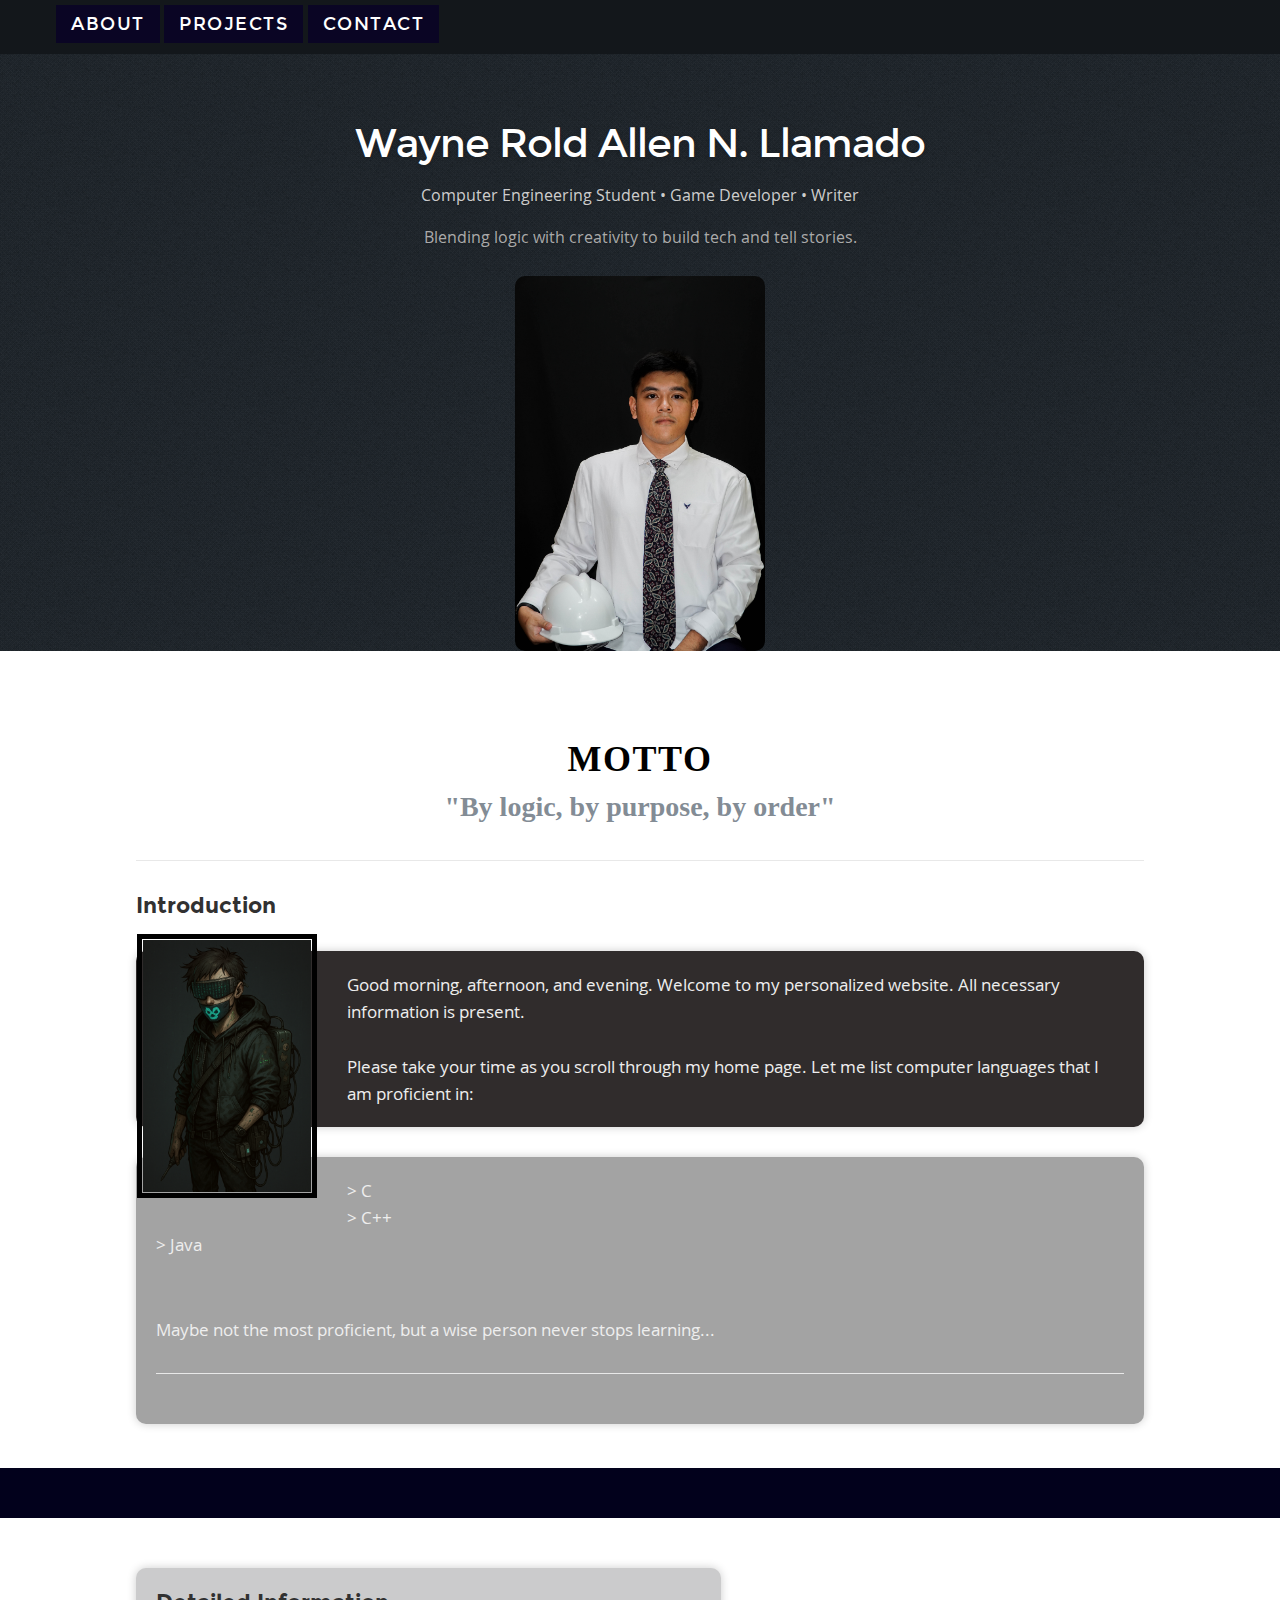
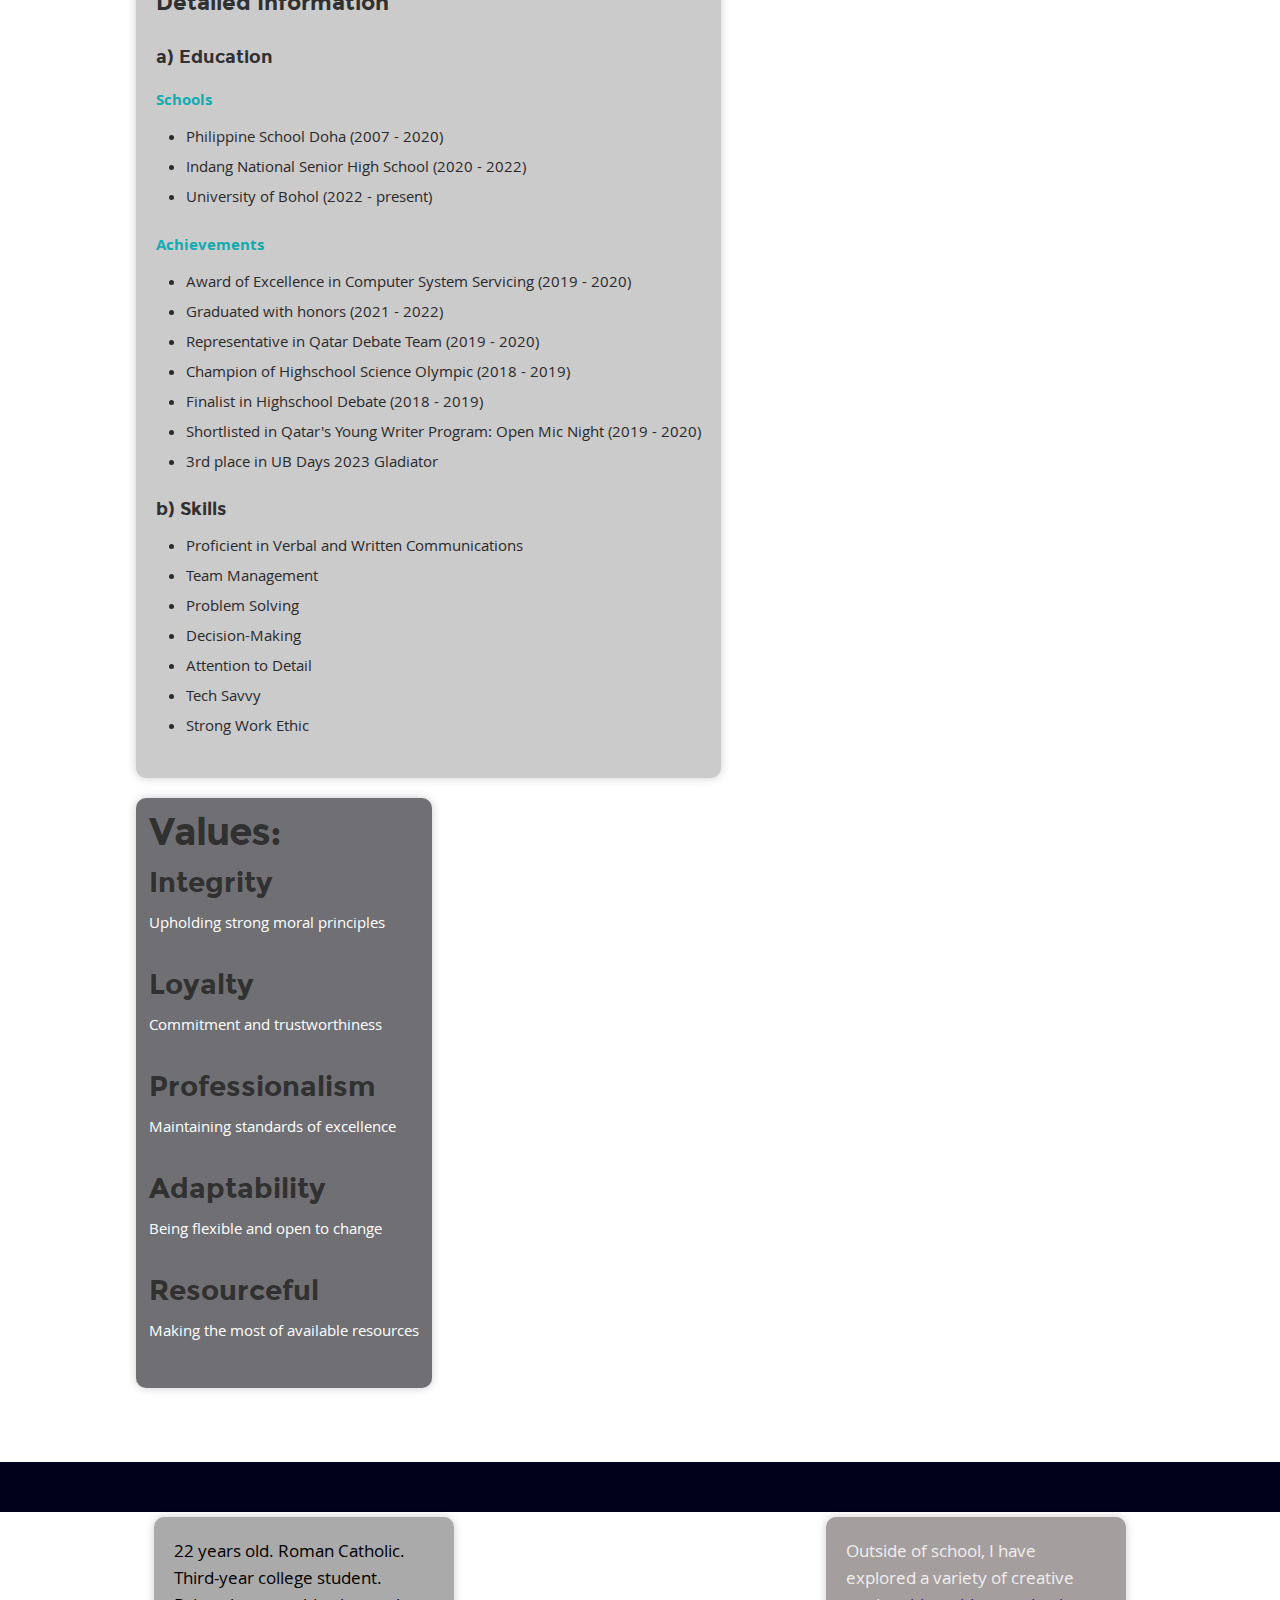
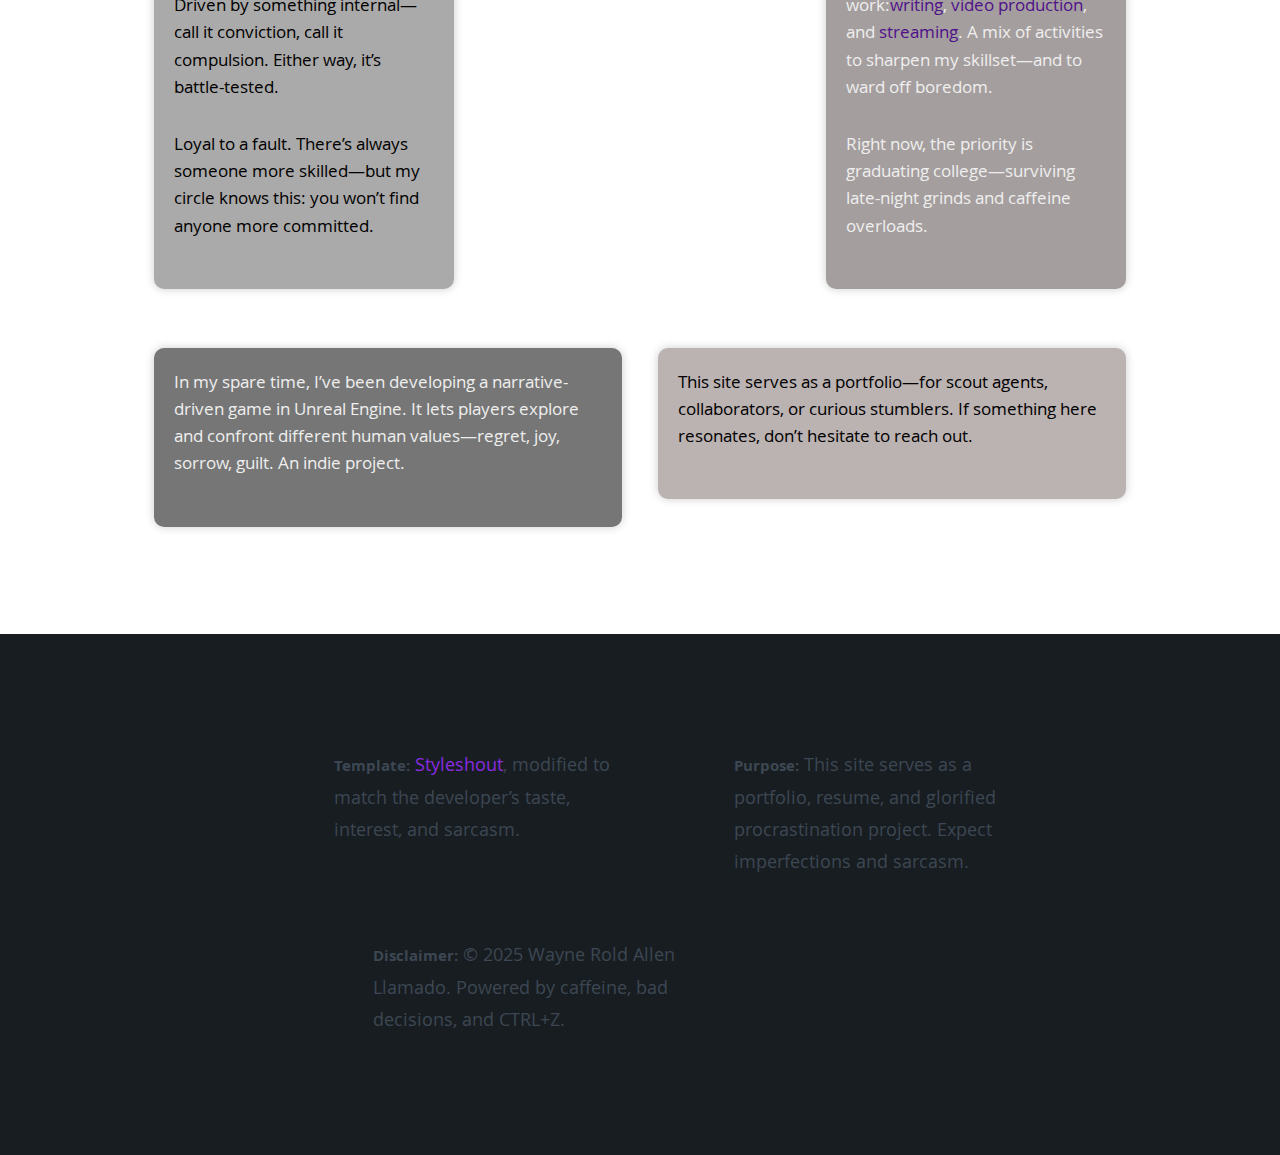
<file: index.html>
<!DOCTYPE html>
<html lang="en">
<head>
  <meta charset="utf-8" />
  <title>W.R.A.L. : About Me</title>
  <meta name="viewport" content="width=device-width, initial-scale=1" />
  <link rel="stylesheet" href="css/default.css" />
  <link rel="stylesheet" href="css/layout.css" />
  <link rel="stylesheet" href="css/media-queries.css" />
  <link rel="stylesheet" href="css/animate.css" />
  <link rel="stylesheet" href="css/prettyPhoto.css" />
  <link href="https://cdnjs.cloudflare.com/ajax/libs/font-awesome/6.0.0-beta3/css/all.min.css" rel="stylesheet" />
  <script src="js/modernizr.js"></script>
  <link rel="shortcut icon" href="favicon.png" />

  <style>
/* === Project Cards === */
.project-card {
  aspect-ratio: 1 / 1;
  min-height: auto;
  border-radius: 10px;
  padding: 20px;
  color: white;
  display: flex;
  flex-direction: column;
  justify-content: space-between;
  overflow: hidden;
  background-color: #121212;
  border: 1px solid #333;
  transition: transform 0.2s ease, border 0.2s ease;
}
.project-card:hover {
  transform: scale(1.02);
  border-color: #555;
}
.project-card h4 {
  margin-top: 0;
  font-size: 24px;
  color: #ffffff;
}
.project-card p {
  font-size: 18px;
  color: #dddddd;
  line-height: 1.6;
}
.project-card a {
  margin-top: auto;
  align-self: start;
  padding: 12px 24px;
  font-size: 16px;
  background-color: #8a2be2;
  color: white;
  text-decoration: none;
  border-radius: 8px;
  transition: background-color 0.2s ease;
}
.project-card a:hover {
  background-color: #b266ff;
}

/* Serious style */
.project-card.serious {
  background-color: #161616;
  border-left: 12px solid #888;
  border-top: none;
  box-shadow: inset 0 0 10px #222;
  padding-left: 25px;
}
.project-card.serious p {
  font-family: 'Segoe UI', sans-serif;
}

/* Sarcastic style */
.project-card.sarcastic {
  background-color: #222;
  border: 2px dashed #ff9900;
  color: #ffe;
  font-family: 'Courier New', monospace;
  box-shadow: 0 0 10px rgba(255, 153, 0, 0.3);
}
.project-card.sarcastic:hover {
  background-color: #2b2b2b;
  border-color: #ffc266;
  transform: scale(1.02);
}
.project-card.sarcastic h4 {
  color: #ffc266;
}

/* School project grid */
.school-project-list {
  display: grid;
  grid-template-columns: repeat(auto-fit, minmax(250px, 1fr));
  gap: 20px;
  padding: 20px;
}

/* Paragraph card */
.paragraph-card {
  background-color: #8d8d8d;
  color: #eee;
  padding: 20px;
  border-radius: 10px;
  margin-bottom: 20px;
  box-shadow: 0 0 10px rgba(0,0,0,0.2);
  font-size: 17px;
  line-height: 1.6;
  transition: transform 0.2s ease;
}

/* Education & values */
.education-values-container {
  display: flex;
  flex-wrap: nowrap;
  justify-content: flex-start;
  align-items: flex-start;
  gap: 20px;
  margin: 0 auto;
  width: 100%;
}
.education-section {
  flex: 0 0 65%;
  background-color: #cbcbcc;
  padding: 20px;
  border-radius: 10px;
  color: #2b2a2a;
  box-shadow: 0 0 10px rgba(0, 0, 0, 0.2);
  align-self: flex-start;
  min-width: 0;
}
.values-section {
  flex: 0 0 30%;
  background-color: #707074;
  padding: 13px;
  border-radius: 10px;
  color: #fff;
  box-shadow: 0 0 10px rgba(0, 0, 0, 0.2);
  align-self: flex-start;
  min-width: 0;
}

/* Tabs */
.tab {
  display: inline-block;
  background-color: #0a0524;
  color: white;
  padding: 10px 20px;
  margin: 0 10px;
  cursor: pointer;
  font-size: 20px;
}
.tab:hover {
  background-color: #1a1444;
}
.tab-content {
  display: none;
}
.tab-active {
  display: block;
}

/* Headings & hero */
.responsive-headline {
  font-size: clamp(32px, 8vw, 64px);
  font-weight: bold;
  color: white;
}
.sub-headline {
  color: #ccc;
  font-size: 24px;
  margin-top: 10px;
}
.tagline {
  color: #aaa;
  font-size: 18px;
  font-style: italic;
  margin-top: 5px;
}

/* Philosopher style */
.philosopher-style {
  background-color: #1a1a1a;
  border-left: 6px solid #6a5acd;
  border-top: 1px solid #555;
  padding: 30px;
  max-width: 800px;
  margin: 40px auto;
  border-radius: 8px;
  font-style: italic;
  box-shadow: 0 0 10px rgba(106, 90, 205, 0.2);
  color: #ccc;
  line-height: 1.8;
}
.philosopher-style h2 {
  font-style: normal;
  font-size: 28px;
  color: #b4a7ff;
  margin-bottom: 15px;
}
.philosopher-style a {
  color: #a69cff;
  text-decoration: none;
}
.philosopher-style a:hover {
  text-decoration: underline;
}

.projrow {
  display: flex;
  justify-content: center; /* centers the tabs horizontally */
  gap: 20px; /* optional spacing between tabs */
  margin-bottom: 20px; /* optional spacing below */
}


/* === MOBILE MEDIA QUERIES === */
@media (max-width: 768px) {
  #nav-wrap {
    position: relative; /* normal flow */
    top: auto;
    width: 100%;
  }
} 
  .education-section, .values-section {
    flex: 1 1 100%;
  }
  .row.add-bottom {
    flex-direction: column;
  }
  .four.columns, .six.columns {
    flex: 1 1 100%;
    margin-bottom: 15px;
  }
  .hero-text, .hero-image {
    text-align: center;
  }
  .hero-image img {
    max-width: 180px;
    margin: 20px auto 0 auto;
    display: block;
  }
  .tab {
    font-size: 18px;
    padding: 8px 15px;
    margin: 5px 0;
  }
}

@media (max-width: 500px) { 
  .school-project-list {
    grid-template-columns: 1fr; gap: 15px; padding: 10px; 
  }

  .project-card {
    padding: 15px;
    font-size: 16px;
  }
  .project-card a {
    padding: 10px 20px;
    font-size: 14px;
  }
  .sub-headline {
    font-size: 20px;
  }
  .tagline {
    font-size: 16px;
  }
  .paragraph-card {
    font-size: 15px;
  }
  .tab {
    display: block;
    width: 100%;
    margin: 5px 0;
  }
}
</style>

</head>
<body>
  <header>
    <div class="logo">
    </div>
    <nav id="nav-wrap">
      <div class="tab" onclick="showTab('about')">About</div>
      <div class="tab" onclick="showTab('projects')">Projects</div>
      <div class="tab" onclick="showTab('contact')">Contact</div>
    </nav>
  </header>

  <section id="hero">
    <div class="row">
      <div class="twelve columns">
        <div class="hero-text">
          <h1 class="responsive-headline">Wayne Rold Allen N. Llamado</h1>
          <p class="sub-headline">Computer Engineering Student • Game Developer • Writer</p>
          <p class="tagline">Blending logic with creativity to build tech and tell stories.</p>
        </div>
        <div class="hero-image">
          <img src="images/DSC02738.jpg" alt="Hero Image" style="max-width: 250px; height: auto; border-radius: 10px;" />
        </div>
      </div>
    </div>
  </section>

  <section id="main-content" style="padding: 90px 0 72px; background: #fff;">
    <div id="about" class="tab-content tab-active">
      <div class="row section-head">
        <h1 style="font-size: 36px; font-family: 'Georgia', serif; font-weight: bold; color: #000000;">Motto</h1>
        <p class="lead add-bottom" style="font-size: 28px; font-family: 'Georgia', serif; font-weight: bold;">
            "By logic, by purpose, by order"
        </p>
      </div>

      <div class="row add-bottom">
        <hr />
        <h3>Introduction</h3>
      
        <p>
          <img width="180" height="210" class="pull-left" src="images/tech.png" alt="Profile" style="border: 5px solid #000; margin: 1px 30px 10px 1px; padding: 1px;" />
          <div class="paragraph-card" style="background-color: #302c2c;">
            
          Good morning, afternoon, and evening. Welcome to my personalized website. All necessary information is present.<br /><br />
          Please take your time as you scroll through my home page. Let me list computer languages that I am proficient in:
          </div>
          </p>
        <p id="right">
          <div class="paragraph-card" style="background-color: #a3a3a3;">
          &gt; C<br />
          &gt; C++<br />
          &gt; Java
        </p>
        <br>
        <p>Maybe not the most proficient, but a wise person never stops learning...</p>
        <hr />
      </div>
      </div>
      <div style="background: #02011c; padding: 25px;"> </div>
</br>
      <div class="row add-bottom education-values-container">
  <div class="education-section">
    <h3 class="add-bottom">Detailed Information</h3>
    <h5>a) Education</h5>
    <dl>
      <dt><b>Schools</b></dt>
      <ul class="disc">
        <li>Philippine School Doha (2007 - 2020)</li>
        <li>Indang National Senior High School (2020 - 2022)</li>
        <li>University of Bohol (2022 - present)</li>
      </ul>

      <dt><b>Achievements</b></dt>
      <ul class="disc">
        <li>Award of Excellence in Computer System Servicing (2019 - 2020)</li>
        <li>Graduated with honors (2021 - 2022)</li>
        <li>Representative in Qatar Debate Team (2019 - 2020)</li>
        <li>Champion of Highschool Science Olympic (2018 - 2019)</li>
        <li>Finalist in Highschool Debate (2018 - 2019)</li>
        <li>Shortlisted in Qatar's Young Writer Program: Open Mic Night (2019 - 2020)</li>
        <li>3rd place in UB Days 2023 Gladiator</li>
      </ul>
    </dl>

    <h5>b) Skills</h5>
    <ul class="disc">
      <li>Proficient in Verbal and Written Communications</li>
      <li>Team Management</li>
      <li>Problem Solving</li>
      <li>Decision-Making</li>
      <li>Attention to Detail</li>
      <li>Tech Savvy</li>
      <li>Strong Work Ethic</li>
    </ul>
  </div>

  <div class="values-section">
    <h1>Values:</h1>
    <div class="value-item"><h2>Integrity</h2><p>Upholding strong moral principles</p></div>
    <div class="value-item"><h2>Loyalty</h2><p>Commitment and trustworthiness</p></div>
    <div class="value-item"><h2>Professionalism</h2><p>Maintaining standards of excellence</p></div>
    <div class="value-item"><h2>Adaptability</h2><p>Being flexible and open to change</p></div>
    <div class="value-item"><h2>Resourceful</h2><p>Making the most of available resources</p></div>
  </div>
</div>

</br>

      <div style="background: #02011c; padding: 25px; margin-bottom: 5px;" > </div>

      <div class="row add-bottom">
        <div class="four columns">
          <div class="paragraph-card" style="background-color: #abaaaa;">
          <p style="color: #000000">22 years old. Roman Catholic. Third-year college student. Driven by something internal—call it conviction, call it compulsion. Either way, it’s battle-tested.</p>
          <p style="color: #000000">Loyal to a fault. There’s always someone more skilled—but my circle knows this: you won’t find anyone more committed.</p>
        </div>
        </div>
      
        <div class="four columns">
          <div class="paragraph-card" style="background-color: #a59e9e;">
          <p>Outside of school, I have explored a variety of creative work:<a href="https://www.wattpad.com/user/Walf_Albot" style="color: #4e128a;">writing</a>, <a href="https://www.youtube.com/@Wal_Were" style="color: #4e128a;">video production</a>, and <a href="https://www.twitch.tv/wal_were_gaming?no-reload=true" style="color: #4e128a;">streaming</a>. A mix of activities to sharpen my skillset—and to ward off boredom.
          </p>
          <p>Right now, the priority is graduating college—surviving late-night grinds and caffeine overloads.</p>
        </div>
      </div>
    </div>

      <div class="row">
        <div class="six columns">
          <div class="paragraph-card" style="background-color: #767676;">
          <p>
            In my spare time, I’ve been developing a narrative-driven game in Unreal Engine. It lets players explore and confront different human values—regret, joy, sorrow, guilt. An indie project.
          </p>
        </div>
        </div>
        <div class="six columns">
          <div class="paragraph-card" style="background-color: #bbb2b2;">
          <p style="color: #000000">
            This site serves as a portfolio—for scout agents, collaborators, or curious stumblers. If something here resonates, don’t hesitate to reach out.
          </p>
          </div>
        </div>
      </div>
    </div>

    <div id="projects" class="tab-content">
      <div class="row section-head">
        <h1>Projects</h1>
        <p>A split between sleepless academic work and dangerously passionate personal projects.</p>
      </div>

       <div class="projrow">
        <div class="tab school-tab" onclick="showProjectTab('school-projects')">School</div>
        <div class="tab personal-tab" style="text-align: center" onclick="showProjectTab('personal-projects')">Personal</div>
      </div>

      <div id="school-projects" class="tab-content tab-active">
  <h3 style="text-align: center;">School Projects</h3>
      <p style="text-align:center; font-style:italic; font-size: 20px;">
         🧪 X = Experiment • ✅ F = Final • 🗃️ A = Archive
      </p>
  <div class="school-project-list">
    <div class="project-card serious">
      <h4>🧪 X01 | Family</h4>
      <p>A project on family values using basic HTML/CSS. Focused on structure and visual communication.</p>
      <a href="https://act4fmly.pages.dev/" target="_blank">Inspect</a>
    </div>

    <div class="project-card serious">
      <h4>🧪 X02 | Indescribable Wallpaper </h4>
      <p>Experimenting different methods of applying background.</p>
      <a href="https://actfmlywrk.pages.dev/" target="_blank">Inspect</a>
    </div>

    <div class="project-card serious">
      <h4>🧪 X03 | Photo Ops </h4>
      <p>Experimenting with navigation arrows, image layout and presentation, and captions.</p>
      <a href="https://s1lm3.pages.dev/me3" target="_blank">Inspect</a>
    </div>

    <div class="project-card serious">
      <h4>🧪 X04 | Friendship Application </h4>
      <p>Experimenting with form input and Google sheet storage.</p>
      <a href="https://fndlstreg.pages.dev/" target="_blank">Inspect</a>
    </div>

    <div class="project-card serious">
      <h4>🧪 X05 | I.L.Y. Vaccine </h4>
      <p>Experimenting with JNativeHook and global input listening.</p>
      <a href="https://github.com/Wal-Were/I.L.Y.Vaccine" target="_blank">Inspect</a>
    </div>
 
    <div class="project-card serious">
      <h4>✅ F01 | Youtube Shout out</h4>
      <p>Presenting a YouTube video on website [Personal Channel used]</p>
      <a href="https://myv1e0.pages.dev/" target="_blank">Inspect</a>
    </div>

    <div class="project-card serious">
      <h4>✅ F02 | Points to Ponder</h4>
      <p>Presenting a catalogue of original qoutes</p>
      <a href="https://sloqteslf.pages.dev/" target="_blank">Inspect</a>
    </div>

    <div class="project-card serious">
      <h4>✅ F03 | Romance Man</h4>
      <p>Expanded X05. Adding more functions and polish</p>
      <a href="https://github.com/Wal-Were/Romance-Man" target="_blank">Inspect</a>
    </div>

    <div class="project-card serious">
      <h4>✅ F04 | Networking Final Project</h4>
      <p>Simulated and deployed network topologies. Includes documentation and demo videos.</p>
      <a href="https://rb.gy/7ud8w9" target="_blank">Inspect</a>
    </div>

    <div class="project-card serious">
      <h4>✅ F05 | HDL Traffic Light</h4>
      <p>Digital circuit simulation of a traffic light using HDL. Includes playlist for activity walkthroughs.</p>
      <a href="https://trafficlightpage.pages.dev/" target="_blank">Inspect</a>
    </div>

    <div class="project-card serious">
      <h4>✅ F06 | Machine Vision</h4>
      <p>Basic face detection using OpenCV for machine vision class. Code and video demo included.</p>
      <a href="https://facedetectionpage.pages.dev/" target="_blank">Inspect</a>
    </div>

    <div class="project-card serious">
      <h4>✅ F07 | Sumo Bot</h4>
      <p>Basic bot with automatic controls.</p>
      <a href="https://sumobotpage.pages.dev/" target="_blank">Inspect</a>
    </div>

    <div class="project-card serious">
      <h4>✅ F08 | Hockey Bot</h4>
      <p>Basic bot with manual controls.</p>
      <a href="https://hbpage-aii.pages.dev/" target="_blank">Inspect</a>
    </div>

    <div class="project-card serious">
      <h4>🗃️ A01 | Gallery </h4>
      <p>Archived experiment: testing iframes to build a photo gallery.</p>
      <a href="https://phtoa6col.pages.dev/" target="_blank">Inspect</a>
    </div>

    <div class="project-card serious">
      <h4>🗃️ A02 | Class Catalogue </h4>
      <p>Archived experiment: curated A-Z index of student sites in static  format.</p>
      <a href="https://rlatedstelnk.pages.dev/" target="_blank">Inspect</a>
    </div>

    <div class="project-card serious">
      <h4>🗃️ A03 | Site 0 </h4>
      <p>Archived experiment: Former website that held my projects [Still Active].</p>
      <a href="https://conctlectst.pages.dev/" target="_blank">Inspect</a>
    </div>

    <div class="project-card serious">
      <h4>🗃️ A04 | The Simple Site </h4>
      <p>Archived experiment: Minimalist website [Still Active].</p>
      <a href="https://spleste.pages.dev/" target="_blank">Inspect</a>
    </div>

  </div>
</div>


      <div id="personal-projects" class="tab-content">
  <h3 style="text-align: center;">Personal Projects</h3>
  <div class="school-project-list">

    <div class="project-card sarcastic">
      <h4>🖱️ M01 | Prisoner #2318</h4>
      <p>A debut text-based narrative. Retro-inspired and choice-driven. The start of my game dev journey—minimalist in form, deliberate in design. A nod to Zork and the dark rooms before pixels.</p>
      <a href="https://studio-were.itch.io/prisoner-2318" target="_blank">Inspect</a>
    </div>

    <div class="project-card sarcastic">
      <h4>🖱️ M02 | The Walk</h4>
      <p>A narrative game. Talk to souls burdened by what-ifs — from unspoken love to unforgiven guilt. No right answers, just your thoughts</p>
      <a href="https://studio-were.itch.io/the-walk" target="_blank"> Inspect</a>
    </div>

    <div class="project-card sarcastic">
      <h4>🖱️ M03 | More Coming Soon...</h4>
      <p>Studio_Were is either polishing old or thinking of new projects. All will be revealed. In Due Time</p>

    </div>

  </div>
</div>

    </div>

    <div id="contact" class="tab-content">
  <div class="row section-head">
    <h1>Contact</h1>
  </div>
  <div class="philosopher-style">

        <h2>Send Me A Thought</h2>
        <p>If you're here to talk, I assume the universe nudged you. Or maybe you typed wrong. Either way:</p>
        <p>Timezone: Located in GMT+8 (Philippines)</p>
        <br>
        <p><strong>Availability:</strong></p>
        <ul style="margin-left: 50px; list-style: none;">
            <li><span style="color: #28a745; font-weight: bold;">Collaborative Projects</span></li>
            <li><span style="color: #28a745; font-weight: bold;">Portfolio Reviews</span></li>
            <li><span style="color: #28a745; font-weight: bold;">General Inquiries</span></li>
            <li><span style="color: #dc3545; font-weight: bold;">Commissions</span> (Unavailable)</li>
            <li><span style="color: #dc3545; font-weight: bold;">Commercial Freelance Work</span> (Unavailable)</li>
         </ul>
        <ul> 
          <li><strong>Email:</strong> <a href="mailto:wral.studio@gmail.com"> wral.studio@gmail.com</a></li>
          <li><strong>Discord:</strong> <span style="color: #5865F2; font-weight: bold; font-family: 'Courier New', monospace;">@Studio_Were</span></li>
         <li><strong>Github:</strong> <a href="https://github.com/Wal-Were"> Transport</a></li>
         <li><strong>Linkedin:</strong>  <a href="https://www.linkedin.com/in/wayne-llamado-907848372/"> Transport</a></li>
         <li><strong>Itch.io:</strong> <a href="https://studio-were.itch.io/"> Transport</a></li>
        </ul> 
        <p>Response time varies due to timezones and other factors, both internally and externally. Rest assured, a respond will be given</p>
      </div>
    </div>
  </section>

  <footer>
  <div class="row" style="display: flex; flex-wrap: wrap; justify-content: space-evenly; align-items: stretch; padding: 30px 40px; gap: 30px; font-size: 18px; line-height: 1.8;">
    
    <div style="flex: 1 1 300px; max-width: 33%;">
      <p><strong>Template:</strong> <a href="https://styleshout.com/free-templates/" style="color: #8a2be2;">Styleshout</a>, modified to match the developer’s taste, interest, and sarcasm.</p>
    </div>

    <div style="flex: 1 1 300px; max-width: 33%;">
      <p><strong>Purpose:</strong> This site serves as a portfolio, resume, and glorified procrastination project. Expect imperfections and sarcasm.</p>
    </div>

    <div style="flex: 1 1 300px; max-width: 33%;">
      <p><strong>Disclaimer:</strong> &copy; 2025 Wayne Rold Allen Llamado. Powered by caffeine, bad decisions, and CTRL+Z.</p>
    </div>

  </div>
</footer>


  <script>
    function showTab(id) {
      const tabs = document.querySelectorAll('.tab-content');
      tabs.forEach(t => t.classList.remove('tab-active'));
      document.getElementById(id).classList.add('tab-active');
    }

    function showProjectTab(id) {
      const innerTabs = document.querySelectorAll('#projects .tab-content');
      innerTabs.forEach(t => t.classList.remove('tab-active'));
      document.getElementById(id).classList.add('tab-active');
    }
  </script>
</body>
</html>
</file>
<file: css/default.css>
/*
=====================================================================
*   Woo v1.0 Default Stylesheet
*   url: styleshout.com
*   05-02-2014
=====================================================================

TOC:

a. Webfonts and Icon fonts
b. Preloader
c. Reset
d. Default Styles
   1. Basic
   2. Typography
   3. Links
   4. Media
   5. Buttons
   6. Forms
   d. Grid
   e. Others
   1. Clearing
   2. Misc

=====================================================================  */


/* ------------------------------------------------------------------ */
/* a. Webfonts and Icon fonts
 ------------------------------------------------------------------ */

@import url("fonts.css");
@import url("fontello/css/fontello.css");
@import url("font-awesome/css/font-awesome.min.css");


/* ------------------------------------------------------------------ */
/* b. Preloader
 ------------------------------------------------------------------ */

#preloader  {
   position: fixed;
   top: 0;
   left: 0;
   right: 0;
   bottom: 0;
   background: #fff;
   z-index: 99999;
   height: 100%;
}
#status  {    
   position: absolute;
   left: 50%;
   top: 50%;
   width: 64px;
   height: 64px;
   margin: -32px 0 0 -32px;  
   padding: 0;    
}

/* ------------------------------------------------------------------
/* c. Reset
      Adapted from:
      Normalize.css - https://github.com/necolas/normalize.css/
      HTML5 Doctor Reset - html5doctor.com/html-5-reset-stylesheet/
/* ------------------------------------------------------------------ */

html, body, div, span, object, iframe,
h1, h2, h3, h4, h5, h6, p, blockquote, pre,
abbr, address, cite, code,
del, dfn, em, img, ins, kbd, q, samp,
small, strong, sub, sup, var,
b, i,
dl, dt, dd, ol, ul, li,
fieldset, form, label, legend,
table, caption, tbody, tfoot, thead, tr, th, td,
article, aside, canvas, details, figcaption, figure,
footer, header, hgroup, menu, nav, section, summary,
time, mark, audio, video {
   margin: 0;
   padding: 0;
   border: 0;
   outline: 0;
   font-size: 100%;
   vertical-align: baseline;
   background: transparent;
}

article,aside,details,figcaption,figure,
footer,header,hgroup,menu,nav,section {
   display: block;
}

audio,
canvas,
video {
   display: inline-block;
}

audio:not([controls]) {
   display: none;
   height: 0;
}

[hidden] { display: none; }

code, kbd, pre, samp {
   font-family: monospace, serif;
   font-size: 1em;
}

pre {
   white-space: pre;
   white-space: pre-wrap;
   word-wrap: break-word;
}

blockquote, q { quotes: &#8220 &#8220; }

blockquote:before, blockquote:after,
q:before, q:after {
   content: '';
   content: none;
}

ins {
   background-color: #ff9;
   color: #000;
   text-decoration: none;
}

mark {
   background-color: #A7F4F6;
   color: #555;
}

del { text-decoration: line-through; }

abbr[title], dfn[title] {
   border-bottom: 1px dotted;
   cursor: help;
}

table {
   border-collapse: collapse;
   border-spacing: 0;
}


/* ------------------------------------------------------------------ */
/* d. Default and Basic Styles
      Adapted from:
      Skeleton CSS Framework - http://www.getskeleton.com/
      Typeplate Typographic Starter Kit - http://typeplate.com/
/* ------------------------------------------------------------------ */

/* 1. Basic  ------------------------------------------------------- */

*,
*:before,
*:after {
   -moz-box-sizing: border-box;
   -webkit-box-sizing: border-box;
   box-sizing: border-box;
}

html { font-size: 62.5%; }

body {
   background: #fff;
   font-family: 'opensans-regular', sans-serif;
   font-weight: normal;
   font-size: 15px;
   line-height: 30px;
	color: #838C95;

   -webkit-font-smoothing: antialiased; /* Fix for webkit rendering */
	-webkit-text-size-adjust: 100%;
}

/* 2. Typography
      Vertical rhythm with leading derived from 6
--------------------------------------------------------------------- */

h1, h2, h3, h4, h5, h6 {
   color: #313131;
	font-family: 'montserrat-bold', sans-serif;
   font-weight: normal;
}
h1 a, h2 a, h3 a, h4 a, h5 a, h6 a { font-weight: inherit; }
h1 { font-size: 38px; line-height: 42px; margin-bottom: 12px; letter-spacing: -1px; }
h2 { font-size: 28px; line-height: 36px; margin-bottom: 6px; }
h3 { font-size: 22px; line-height: 30px; margin-bottom: 12px; }
h4 { font-size: 20px; line-height: 30px; margin-bottom: 6px; }
h5 { font-size: 18px; line-height: 30px; }
h6 { font-size: 14px; line-height: 30px; }
.subheader { }

p { margin: 0 0 30px 0; }
p img { margin: 0; }
p.lead {
   font: 19px/36px 'opensans-light', sans-serif;
   margin-bottom: 18px;
}

/* for 'em' and 'strong' tags, font-size and line-height should be same with
the body tag due to rendering problems in some browsers */
em { font: 15px/30px 'opensans-italic', sans-serif; }
strong, b { font: 15px/30px 'opensans-bold', sans-serif; }
small { font-size: 11px; line-height: inherit; }

/*	Blockquotes */
blockquote {
   margin: 30px 0px;
   padding-left: 40px;
   position: relative;
}
blockquote:before {
   content: "\201C";
   opacity: 0.45;
   font-size: 80px;
   line-height: 0px;
   margin: 0;
   font-family: arial, sans-serif;

   position: absolute;
   top:  30px;
	left: 0;
}
blockquote p {
   font-family: georgia, serif;
   font-style: italic;
   padding: 0;
   font-size: 18px;
   line-height: 30px;
}
blockquote cite {
   display: block;
   font-size: 12px;
   font-style: normal;
   line-height: 18px;
}
blockquote cite:before { content: "\2014 \0020"; }
blockquote cite a,
blockquote cite a:visited { color: #8B9798; border: none }

/* ---------------------------------------------------------------------
/*  Pull Quotes Markup
/*
    <aside class="pull-quote">
		<blockquote>
			<p></p>
		</blockquote>
	 </aside>
/*
/* --------------------------------------------------------------------- */
.pull-quote {
   position: relative;
	padding: 18px 30px 18px 0px;
}
.pull-quote:before,
.pull-quote:after {
	height: 1em;
	opacity: 0.45;
	position: absolute;
	font-size: 80px;
   font-family: Arial, Sans-Serif;
}
.pull-quote:before {
	content: "\201C";
	top:  33px;
	left: 0;
}
.pull-quote:after {
	content: '\201D';
	bottom: -33px;
	right: 0;
}
.pull-quote blockquote {
   margin: 0;
}
.pull-quote blockquote:before {
   content: none;
}

/* Abbreviations */
abbr {
   font-family: 'opensans-bold', sans-serif;
	font-variant: small-caps;
	text-transform: lowercase;
   letter-spacing: .5px;
	color: gray;
}
abbr:hover { cursor: help; }

/* drop cap */
.drop-cap:first-letter {
	float: left;
	margin: 0;
	padding: 14px 6px 0 0;
	font-size: 84px;
	font-family: /* Copperplate */ 'montserrat-bold', sans-serif;
   line-height: 60px;
	text-indent: 0;
	background: transparent;
	color: inherit;
}

hr { border: solid #E8E8E8; border-width: 1px 0 0; clear: both; margin: 11px 0 30px; height: 0; }


/*  3. Links  ------------------------------------------------------- */

a, a:visited {
   text-decoration: none;
   outline: 0;
   color: #11ABB0;

   -webkit-transition: color .3s ease-in-out;
   -moz-transition: color .3s ease-in-out;
   -o-transition: color .3s ease-in-out;
   transition: color .3s ease-in-out;
}
a:hover, a:focus { color: #333; }
p a, p a:visited { line-height: inherit; }


/*  4. List  --------------------------------------------------------- */

ul, ol { margin-bottom: 24px; margin-top: 12px; }
ul { list-style: none outside; }
ol { list-style: decimal; }
ol, ul.square, ul.circle, ul.disc { margin-left: 30px; }
ul.square { list-style: square outside; }
ul.circle { list-style: circle outside; }
ul.disc { list-style: disc outside; }
ul ul, ul ol,
ol ol, ol ul { margin: 6px 0 6px 30px; }
ul ul li, ul ol li,
ol ol li, ol ul li { margin-bottom: 6px; }
li { line-height: 18px; margin-bottom: 12px; }
ul.large li { }
li p { }

/* ---------------------------------------------------------------------
/*  Stats Tab Markup

    <ul class="stats-tabs">
		<li><a href="#">[value]<b>[name]</b></a></li>
	 </ul>

    Extend this object into your markup.
/*
/* --------------------------------------------------------------------- */
.stats-tabs {
   padding: 0;
   margin: 24px 0;
}
.stats-tabs li {
	display: inline-block;
	margin: 0 10px 18px 0;
	padding: 0 10px 0 0;
	border-right: 1px solid #ccc;
}
.stats-tabs li:last-child {
	margin: 0;
	padding: 0;
	border: none;
}
.stats-tabs li a {
	display: inline-block;
	font-size: 22px;
	font-family: 'opensans-bold', sans-serif;
   border: none;
   color: #313131;
}
.stats-tabs li a:hover {
   color:#11ABB0;
}
.stats-tabs li a b {
	display: block;
	margin: 6px 0 0 0;
	font-size: 13px;
	font-family: 'opensans-regular', sans-serif;
   color: #8B9798;
}

/* definition list */
dl { margin: 12px 0; }
dt { margin: 0; color:#11ABB0; }
dd { margin: 0 0 0 20px; }

/* Lining Definition Style Markup */
.lining dt,
.lining dd {
	display: inline;
	margin: 0;
}
.lining dt + dt:before,
.lining dd + dt:before {
	content: "\A";
	white-space: pre;
}
.lining dd + dd:before {
	content: ", ";
}
.lining dd:before {
	content: ": ";
	margin-left: -0.2em;
}

/* Dictionary Definition Style Markup */
.dictionary-style dt {
	display: inline;
	counter-reset: definitions;
}
.dictionary-style dt + dt:before {
	content: ", ";
	margin-left: -0.2em;
}
.dictionary-style dd {
	display: block;
	counter-increment: definitions;
}
.dictionary-style dd:before {
	content: counter(definitions, decimal) ". ";
}

/* Pagination */
.pagination {
   margin: 36px auto;
   text-align: center;
}
.pagination ul li {
   display: inline-block;
   margin: 0;
   padding: 0;
}
.pagination .page-numbers {
   font: 15px/18px 'opensans-bold', sans-serif;
   display: inline-block;
   padding: 6px 10px;
   margin-right: 3px;
   margin-bottom: 6px;
	color: #6E757C;
	background-color: #E6E8EB;

	-webkit-transition: all 200ms ease-in-out;
	-moz-transition: all 200ms ease-in-out;
	-o-transition: all 200ms ease-in-out;
	-ms-transition: all 200ms ease-in-out;
	transition: all 200ms ease-in-out;

   border-radius: 3px;
}
.pagination .page-numbers:hover {
   background: #838A91;
   color: #fff;
}
.pagination .current,
.pagination .current:hover {
   background-color: #11ABB0;
   color: #fff;
}
.pagination .inactive,
.pagination .inactive:hover {
   background-color: #E6E8EB;
	color: #A9ADB2;
}
.pagination .prev, .pagination .next {}

/* 5. Media   --------------------------------------------------------- */

img,
video,
iframe,
embed,
object {
   max-width: 100%;
   height: auto;
}
img.pull-right { margin: 12px 0px 0px 18px; }
img.pull-left { margin: 12px 18px 0px 0px; }

/* 6. Buttons  --------------------------------------------------------- */

.button,
.button:visited,
button,
input[type="submit"],
input[type="reset"],
input[type="button"] {
   font: 14px/24px 'montserrat-bold', sans-serif;
   background: #11ABB0;
   color: #fff;
   display: inline-block;   
	text-decoration: none;
   letter-spacing: 0;   
	padding: 12px 20px;
	margin-bottom: 18px;
   border: none;
   cursor: pointer;
   height: auto;
   text-transform: uppercase;
   letter-spacing: 2px;

   -webkit-transition: all .2s ease-in-out;
	-moz-transition: all .2s ease-in-out;
	-o-transition: all .2s ease-in-out;
	-ms-transition: all .2s ease-in-out;
	transition: all .2s ease-in-out;

   border-radius: 3px;
}

.button:hover,
button:hover,
input[type="submit"]:hover,
input[type="reset"]:hover,
input[type="button"]:hover {
   background: #14D0D6;
   color: #fff;
}

.button:active,
button:active,
input[type="submit"]:active,
input[type="reset"]:active,
input[type="button"]:active {
   background: #11ABB0;
   color: #fff;
}

.button.full-width,
button.full-width,
input[type="submit"].full-width,
input[type="reset"].full-width,
input[type="button"].full-width {
	width: 100%;
	padding-left: 0 !important;
	padding-right: 0 !important;
	text-align: center;
}

/* Fix for odd Mozilla border & padding issues */
button::-moz-focus-inner,
input::-moz-focus-inner {
    border: 0;
    padding: 0;
}


/* 7. Forms  --------------------------------------------------------- */

form { margin-bottom: 24px; }
fieldset { margin-bottom: 24px; }

input[type="text"],
input[type="password"],
input[type="email"],
textarea,
select {
   display: block;
   padding: 18px 15px;
   margin: 0 0 24px 0;
   border: 0;
   outline: none;
   vertical-align: middle;
   min-width: 225px;
	max-width: 100%;
   font-size: 15px;
   line-height: 24px;
	color: #647373;
	background: #D3D9D9;
   border-radius: 3px;

}

/* select { padding: 0;
   width: 220px;
   } */

input[type="text"]:focus,
input[type="password"]:focus,
input[type="email"]:focus,
textarea:focus {
   color: #B3B7BC;
	background-color: #383D41;
}

textarea { min-height: 220px; }

label,
legend {
   font: 16px/24px 'opensans-bold', sans-serif;
	margin: 12px 0;
   color: #3d4145;
   display: block;
}
label span,
legend span {
	color: #8B9798;
   font: 14px/24px 'opensans-regular', sans-serif;
}

input[type="checkbox"],
input[type="radio"] {
   font-size: 15px;
   color: #3d4145;
}

input[type="checkbox"] { display: inline; }

/* ------------------------------------------------------------------ */
/* d. Grid
--------------------------------------------------------------------- */

/* default
--------------------------------------------------------------- */
.row {
   width: 96%;
   max-width: 1008px;
   margin: 0 auto;
}
/* fixed width for IE8 */
.ie .row { width: 1000px ; }

.narrow .row { max-width: 980px; }

.row .row { width: auto; max-width: none; margin: 0 -18px; }

/* row clearing */
.row:before,
.row:after {
    content: " ";
    display: table;
}
.row:after {
    clear: both;
}

.column, .columns {
   position: relative;
   padding: 0 18px;
   min-height: 1px;
   float: left;
}
.column.centered, .columns.centered  {
    float: none;
    margin: 0 auto;
}

/* removed gutters */
.row.collapsed > .column,
.row.collapsed > .columns,
.column.collapsed, .columns.collapsed  { padding: 0; }

[class*="column"] + [class*="column"]:last-child { float: right; }
[class*="column"] + [class*="column"].end { float: right; }

/* column widths */
.row .one         { width: 8.33333%; }
.row .two         { width: 16.66667%; }
.row .three       { width: 25%; }
.row .four        { width: 33.33333%; }
.row .five        { width: 41.66667%; }
.row .six         { width: 50%; }
.row .seven       { width: 58.33333%; }
.row .eight       { width: 66.66667%; }
.row .nine        { width: 75%; }
.row .ten         { width: 83.33333%; }
.row .eleven      { width: 91.66667%; }
.row .twelve      { width: 100%; }

/* Offsets */
.row .offset-1    { margin-left: 8.33333%; }
.row .offset-2    { margin-left: 16.66667%; }
.row .offset-3    { margin-left: 25%; }
.row .offset-4    { margin-left: 33.33333%; }
.row .offset-5    { margin-left: 41.66667%; }
.row .offset-6    { margin-left: 50%; }
.row .offset-7    { margin-left: 58.33333%; }
.row .offset-8    { margin-left: 66.66667%; }
.row .offset-9    { margin-left: 75%; }
.row .offset-10   { margin-left: 83.33333%; }
.row .offset-11   { margin-left: 91.66667%; }

/* Push/Pull */
.row .push-1      { left: 8.33333%; }
.row .pull-1      { right: 8.33333%; }
.row .push-2      { left: 16.66667%; 	}
.row .pull-2      { right: 16.66667%; }
.row .push-3      { left: 25%; }
.row .pull-3      { right: 25%;	}
.row .push-4      { left: 33.33333%; }
.row .pull-4      { right: 33.33333%; }
.row .push-5      { left: 41.66667%; }
.row .pull-5      { right: 41.66667%; }
.row .push-6      { left: 50%; }
.row .pull-6      { right: 50%; }
.row .push-7      { left: 58.33333%; }
.row .pull-7      { right: 58.33333%; }
.row .push-8      { left: 66.66667%; 	}
.row .pull-8      { right: 66.66667%; }
.row .push-9      { left: 75%; }
.row .pull-9      { right: 75%; }
.row .push-10     { left: 83.33333%; }
.row .pull-10     { right: 83.33333%; }
.row .push-11     { left: 91.66667%; }
.row .pull-11     { right: 91.66667%; }

/* block grids
--------------------------------------------------------------------- */
.bgrid-sixths [class*="column"]   { width: 16.66667%; }
.bgrid-quarters [class*="column"] { width: 25%; }
.bgrid-thirds [class*="column"]   { width: 33.33333%; }
.bgrid-halves [class*="column"]   { width: 50%; }

[class*="bgrid"] [class*="column"] + [class*="column"]:last-child { float: left; }

/* Left clearing for block grid columns - columns that changes width in
different screen sizes. Allows columns with different heights to align
properly.
--------------------------------------------------------------------- */
.first { clear: left; }   /* first column in default screen */
.s-first { clear: none; } /* first column in smaller screens */

/* smaller screens
--------------------------------------------------------------- */
@media only screen and (max-width: 900px) {

   /* block grids on small screens */
   .s-bgrid-sixths [class*="column"]   { width: 16.66667%; }
   .s-bgrid-quarters [class*="column"] { width: 25%; }
   .s-bgrid-thirds [class*="column"]   { width: 33.33333%; }
   .s-bgrid-halves [class*="column"]   { width: 50%; }

   /* block grids left clearing */
   .first { clear: none; }
   .s-first { clear: left; }

}

/* screenwidth less than 768px - mobile/smaller tablets
--------------------------------------------------------------- */
@media only screen and (max-width: 767px) {

   .row {
	   width: 480px;
	   margin: 0 auto;
      padding: 0;
	}
   .column, .columns {
	   width: auto !important;      
	   float: none;
	   margin-left: 0;
	   margin-right: 0;
      padding: 0 30px;
   }
   .row .row { width: auto; max-width: none; margin: 0 -30px; }

   [class*="column"] + [class*="column"]:last-child { float: none; }
   [class*="bgrid"] [class*="column"] + [class*="column"]:last-child { float: none; }

   /* Offsets */
   .row .offset-1    { margin-left: 0%; }
   .row .offset-2    { margin-left: 0%; }
   .row .offset-3    { margin-left: 0%; }
   .row .offset-4    { margin-left: 0%; }
   .row .offset-5    { margin-left: 0%; }
   .row .offset-6    { margin-left: 0%; }
   .row .offset-7    { margin-left: 0%; }
   .row .offset-8    { margin-left: 0%; }
   .row .offset-9    { margin-left: 0%; }
   .row .offset-10   { margin-left: 0%; }
   .row .offset-11   { margin-left: 0%; }
}

/* screenwidth less than or equal 480px - mobile wide
--------------------------------------------------------------- */
@media only screen and (max-width: 480px) {

   .row { width: auto; }

}

/* larger screens
--------------------------------------------------------------- */
@media screen and (min-width: 1200px) {

   .wide .row { max-width: 1180px; }

}

/* ------------------------------------------------------------------ */
/* e. Others
/* ------------------------------------------------------------------ */

/*  1. Clearing
    (http://nicolasgallagher.com/micro-clearfix-hack/
--------------------------------------------------------------------- */

.cf:before,
.cf:after {
    content: " ";
    display: table;
}
.cf:after {
    clear: both;
}

/*  2. Misc -------------------------------------------------------- */

.remove-bottom { margin-bottom: 0 !important; }
.half-bottom { margin-bottom: 12px !important; }
.add-bottom { margin-bottom: 24px !important; }
.no-border { border: none; }

.text-center  { text-align: center !important; }
.text-left    { text-align: left !important; }
.text-right   { text-align: right !important; }
.pull-left    { float: left !important; }
.pull-right   { float: right !important; }
.align-center {
	margin-left: auto !important;
	margin-right: auto !important;
	text-align: center !important;
}
</file>
<file: css/layout.css>
/*
=====================================================================
*   Woo v1.0 Layout Stylesheet
*   url: styleshout.com
*   05-02-2014
=====================================================================

   TOC:
   a. General and Common Styles
   b. Header Styles
   c. Hero Section
   d. Features Section
   e. Pricing Section
   f. Screenshots Section
   g. Call To Action Section
   h. Testimonials Section
   i. Subscribe Section
   j. Footer
   k. lightbox

   todo: check bug in mobile z-index

===================================================================== */

/* ------------------------------------------------------------------ */
/* a. General and Common Styles
/* ------------------------------------------------------------------ */

body { background: #181d21; }

.section-head {
  	padding: 0 4%;
   text-align: center;
}
.section-head h1 {
   font: 20px/36px 'montserrat-bold', sans-serif;
   color: #333;
   text-transform: uppercase;
   letter-spacing: 1.5px;
   margin-bottom: 12px;
}

/* for css animations */
.show { opacity: 1; }
.js #mc_embed_signup input[type="email"],
.js #mc_embed_signup input[type="submit"] {
   opacity: 0;
}


/* ------------------------------------------------------------------ */
/* b. Header Styles
/* ------------------------------------------------------------------ */

header {
   height: 54px;
   width: 100%;
   background: #13171B;
   position: fixed;
   left: 0;
   top: 0;
   z-index: 990;
}

/* header logo */
header .logo {
   margin-left: 36px;
   margin-right: 20px;
   margin-top: 13px;
   float: left;
   width: auto; 
   z-index: 991; 

   /* add position relative since z-index only applies to  
   elements that have been given an explicit position */
   position: relative; 
}
header .logo a {
   display: block;
   margin: 0;
	padding: 0;
	border: none;
	outline: none;
   width: 64px;
   height: 18px;   
}

/* header social */
header .header-social {
	font-size: 20px;
   font-weight: normal;
   line-height: 54px;
   color: #424a56;
   margin: 0 10px 0 0;
   padding: 0;
   float: right;
}
header .header-social li {
   display: inline-block;
   margin-right: 20px;
}
header .header-social li a { color: #fff; }
header .header-social li a:hover { color: #11ABB0; }

/* primary navigation
--------------------------------------------------------------------- */
#nav-wrap, #nav-wrap ul, #nav-wrap li, #nav-wrap a {
	 margin: 0;
	 padding: 0;
	 border: none;
	 outline: none;
}

/* nav-wrap */
#nav-wrap {
   font: 11px 'montserrat-regular', sans-serif;
   text-transform: uppercase;
   letter-spacing: 1.5px;
   float: left;
}

/* hide toggle button */
#nav-wrap > a { display: none; }

ul#nav {
   min-height: 54px;
   width: auto;

   /* left align the menu */
   text-align: left;
}
ul#nav li {
   position: relative;
   list-style: none;
   height: 54px;
   display: inline-block;

}

/* Links */
ul#nav li a {

   /* 8px padding top + 8px padding bottom + 38px line-height = 54px */
   display: inline-block;
   padding: 8px 8px;
   line-height: 38px;
	text-decoration: none;
   text-align: left;
   color: #58687A;

	-webkit-transition: color .2s ease-in-out;
	-moz-transition: color .2s ease-in-out;
	-o-transition: color .2s ease-in-out;
	-ms-transition: color .2s ease-in-out;
	transition: color .2s ease-in-out;
}
ul#nav li a:hover { color: #fff; }
ul#nav li a:active { background-color: transparent !important; }
ul#nav li.current a { color: #fff; }


/* ------------------------------------------------------------------ */
/* c. Hero Section
/* ------------------------------------------------------------------ */

#hero {
   padding-top: 66px;
   background: #23292f url(img/hero-bg.png);
   overflow: hidden;
}

/* For high-res devices */
@media
(-webkit-min-device-pixel-ratio: 2),
(min-resolution: 192dpi) {

	#hero { 
		background: #23292f url(img/hero-bg_@2X.png); 
		background-size: 200px 200px;
	}
  
}

#hero .row { max-width: 1040px; }

/* Hero Text */
.hero-text {
	color: #676e73;
   width: 83%;
   text-align: center;
   margin: 54px auto 24px auto;
}
.hero-text h1 {
   font: 40px/1.2em 'montserrat-regular', sans-serif; 
   color: #fff;
   padding: 0;
   margin: 0;
   text-shadow: 0px 1px 4px rgba(0, 0, 0, .2);
}
.hero-text h1 span,
.hero-text a { color: #11ABB0; }
.hero-text p {
   font: 16px/30px 'opensans-regular', sans-serif;
   padding: 0;
   margin: 12px 8% 0;
   text-shadow: 0px 1px 2px rgba(0, 0, 0, .2);
}

/* Hero Image */
.hero-image {
   width: 100%;
   margin: 0 auto;
}
.hero-image img {
   vertical-align: bottom;
   display: block;
}

/* Hero CTA Buttons */
#hero .buttons {
   text-align: center;
   margin: 0 0 18px 0;
}
#hero .buttons .button {
   font: 14px/24px 'montserrat-bold', sans-serif;
   text-transform : uppercase;
   letter-spacing: 2px;
}
#hero .buttons .trial {
   background: #f64b39;
   margin-right: 30px;

   -webkit-animation-delay: 10s;
      -moz-animation-delay: 10s;
       -ms-animation-delay: 10s;
        -o-animation-delay: 10s;
   -webkit-animation-iteration-count: 3;
      -moz-animation-iteration-count: 3;  
}
#hero .buttons .trial:hover { background: #F86A5A; }
#hero .buttons .learn-more {}


/* ------------------------------------------------------------------ */
/* d. Features Section
/* ------------------------------------------------------------------ */

#features {
   background: #fff;
   padding-top: 96px;
   padding-bottom: 78px;
   overflow: hidden;
}
#features .feature {
   margin-top: 30px;
   margin-bottom: 54px;
}
#features .right {
   padding-left: 32px;
   float: right;   
}
#features .left {
   padding-right: 32px;
   float: left;   
}
#features h3 {
   font: 16px/24px 'montserrat-bold', sans-serif;
   text-transform: uppercase;
   letter-spacing: 1px;
   color: #222;
}
.fluid-video-wrapper { margin-top: 18px; }


/*----------------------------------------------*/
/*	e. Pricing Section
/*----------------------------------------------*/

#pricing {
	background: #F7F7F7;
   padding-top: 107px;
   padding-bottom: 77px;   
   border-top: 1px solid #F0F0F0;
   border-bottom: 1px solid #F0F0F0;
   text-align: center;
}
#pricing .price-block {
   background: #fff;
   border: 1px solid #E6E6E6;
   text-align: center;
   margin-bottom: 36px;
}
.plan-title {
  	font: 15px/30px 'montserrat-regular', sans-serif;
  	padding: 30px 20px 6px 20px;
   margin-bottom: 0px;
  	text-align: center;
   text-transform: uppercase;
   letter-spacing: 2px;
}
.plan-title .fa {
  	display: block;
  	margin-bottom: 6px;
   font-size: 26px;
}
.plan-price {
	font-family: 'montserrat-bold', sans-serif;
   font-size: 30px;
   color: #333;
	padding: 6px 30px 6px 30px;
   margin-bottom: 0;
	text-align: center;
   letter-spacing: .5px;
}
.plan-price span {
	font-family: 'opensans-light', sans-serif;
	font-size: 15px;
	color: #999;	
	display: block;
	margin-top: 0;
}

ul.features {
   margin: 12px 0 0 0;
   list-style: none;
}
ul.features li {
   line-height: 39px;
   margin-bottom: 0;
}
ul.features li:nth-child(odd) { }
ul.features li:nth-child(even) { }

.plan-sign-up {
  	padding: 24px 15px;
   margin: 0;
   text-align: center;
}
.plan-sign-up .button {
   font: 13px/24px 'montserrat-bold', sans-serif;
   text-transform: uppercase;
   letter-spacing: 2px;
}


/* ------------------------------------------------------------------ */
/* c. Screenshots
/* ------------------------------------------------------------------ */

#screenshots {
   background: #fff url(img/grey.png);
   padding-top: 96px;
   padding-bottom: 120px;
}

/* For high-res devices */
@media
(-webkit-min-device-pixel-ratio: 2),
(min-resolution: 192dpi) {

   #screenshots {
      background: #fff url(img/grey_@2X.png);
      background-size: 397px 322px;
   }

}

/* Portfolio Content */
#screenshots-wrapper .columns { padding: 0; }
.item .item-wrap {
   background: #fff;
   overflow: hidden;
   position: relative;

   -webkit-transition: all 0.3s ease-in-out;
	-moz-transition: all 0.3s ease-in-out;
	-o-transition: all 0.3s ease-in-out;
	-ms-transition: all 0.3s ease-in-out;
	transition: all 0.3s ease-in-out;
}
.item .item-wrap a {
   display: block;
   cursor: pointer;
}

/* overlay */
.item .item-wrap .overlay {
   position: absolute;
   left: 0;
   top: 0;
   width: 100%;
   height: 100%;

	opacity: 0;
	-moz-opacity: 0;
	filter:alpha(opacity=0);

   -webkit-transition: opacity 0.3s ease-in-out;
	-moz-transition: opacity 0.3s ease-in-out;
	-o-transition: opacity 0.3s ease-in-out;
	transition: opacity 0.3s ease-in-out;

   background: url(img/overlay-bg.png) repeat;
}
.item .item-wrap .link-icon {
   display: block;
   color: #fff;
   height: 30px;
   width: 30px;
   font-size: 18px;
   line-height: 30px;
   text-align: center;

   opacity: 0;
	-moz-opacity: 0;
	filter:alpha(opacity=0);

   -webkit-transition: opacity 0.3s ease-in-out;
	-moz-transition: opacity 0.3s ease-in-out;
	-o-transition: opacity 0.3s ease-in-out;
	transition: opacity 0.3s ease-in-out;

   position: absolute;
   top: 50%;
   left: 50%;
   margin-left: -15px;
   margin-top: -15px;
}
.item .item-wrap img {
   vertical-align: bottom;

   -webkit-transition: all 0.3s ease-out;
	-moz-transition: all 0.3s ease-out;
	-o-transition: all 0.3s ease-out;
	-ms-transition: all 0.3s ease-out;
	transition: all 0.3s ease-out;
}

/* on hover */
.item:hover .overlay {
	opacity: 1;
	-moz-opacity: 1;
	filter:alpha(opacity=100);
}
.item:hover .link-icon {
   opacity: 1;
	-moz-opacity: 1;
	filter:alpha(opacity=100);
}
.item:hover .item-wrap img {
   -moz-transform: scale(1.2);
	-o-transform: scale(1.2);
	-webkit-transform: scale(1.2);
	transform: scale(1.2);
}


/* ------------------------------------------------------------------ */
/* g. Call To Action Section
/* ------------------------------------------------------------------ */

#call-to-action {
   background: #23292F;
   padding-top: 72px;
   padding-bottom: 48px;
}
#call-to-action h1 {
   font: 18px/24px 'montserrat-bold', sans-serif;
   text-transform: uppercase;
   letter-spacing: 3px;
   color: #fff;
}
#call-to-action h1 span { display: none; }
#call-to-action .header-col h1:before {
   font-family: 'FontAwesome';
   content: "\f093";
	padding-right: 18px;
	padding-top: 6px;
	font-size: 72px;
   line-height: 72px;
   text-align: center;
   float: right;
   color: #EBEEEE;  
}
#call-to-action .action { margin-top: 18px; }
#call-to-action .action .button { text-align: center; }
#call-to-action h2 {
   font: 28px/36px 'montserrat-bold', sans-serif;
   color: #EBEEEE;
   margin-bottom: 12px;
}
#call-to-action h2 a {
   color: inherit;
}
#call-to-action p {
   color: #697B8B; 
   font-size: 17px; 
   padding-right: 5px; 
}
#call-to-action p span {
	font-family: 'opensans-semibold', sans-serif; 
	color: #A9B5C0;
}


/* ------------------------------------------------------------------
/* h. Testimonials
/* ------------------------------------------------------------------ */

#testimonials {
   background: #10999E url(img/escheresque.png);
   padding-top: 112px;
   padding-bottom: 66px;
   position: relative;
   min-height: 198px;
   width: 100%;
   overflow: hidden;
   text-align: center;
}

/* For high-res devices */
@media
(-webkit-min-device-pixel-ratio: 2),
(min-resolution: 192dpi) {

	#testimonials {
		background: #10999E url(img/escheresque_@2X.png);
		background-size: 46px 29px;
	}
  
}

#testimonials .quote-left, 
#testimonials .quote-right {
   position: absolute;
   top: 50%;
   color: #fff;
   font-size: 40px;
   margin-top: -25px;
}
#testimonials .quote-left { left: 5%; }
#testimonials .quote-right { right: 5%; }

#testimonials .text-container {
   width: 86%;
   margin: 0 auto;
}
#testimonials h1 {
   font: 16px/24px 'montserrat-bold', sans-serif;
   color: #6AECF0;
   text-transform: uppercase;
   letter-spacing: 2px;   
   margin-bottom: 36px;
}

/*	Blockquotes */
#testimonials blockquote {
   margin: 0 0px 30px 0px;
   padding-left: 0;
   position: relative;   
}
#testimonials blockquote:before { content: none; }
#testimonials blockquote p {
   font-family: 'opensans-semibold', sans-serif;
   font-style: normal;
   color: #fff;
   padding: 0;
   font-size: 26px;
   line-height: 42px;   
}
#testimonials blockquote cite {
   display: block;
   font-size: 12px;
   font-style: normal;
   line-height: 18px;
   color: #fff;
}
#testimonials blockquote cite:before { content: "\2014 \0020"; }
#testimonials blockquote cite a,
#testimonials blockquote cite a:visited { color: #8B9798; border: none }

/* Flex Slider
/* ------------------------------------------------------------------ */

/* Reset */
.flexslider a:active,
.flexslider a:focus  { outline: none; }
.slides,
.flex-control-nav,
.flex-direction-nav { margin: 0; padding: 0; list-style: none; }
.slides li { margin: 0; padding: 0;}

/* Necessary Styles */
.flexslider {
   position: relative;
   zoom: 1;
   margin: 0;
   padding: 0;
}
.flexslider .slides { zoom: 1; }
.flexslider .slides > li { position: relative; }

/* Hide the slides before the JS is loaded. Avoids image jumping */
.flexslider .slides > li { display: none; -webkit-backface-visibility: hidden; }
/* Suggested container for slide animation setups. Can replace this with your own */
.flex-container { zoom: 1; position: relative; }

/* Clearfix for .slides */
.slides:before,
.slides:after {
   content: " ";
   display: table;
}
.slides:after {
   clear: both;
}

/* No JavaScript Fallback */
/* If you are not using another script, such as Modernizr, make sure you
 * include js that eliminates this class on page load */
.no-js .slides > li:first-child { display: block; }

/* Slider Styles */
.slides { zoom: 1; }
.slides > li {
   /*margin-right: 5px; */
   overflow: hidden;
}

/* Control Nav */
.flex-control-nav {
   width: 100%;
   text-align: center;
}
.flex-control-nav li {
   margin: 0 6px;
   display: inline-block;
   zoom: 1;
   *display: inline;
}
.flex-control-paging li a {
   width: 12px;
   height: 12px;
   display: block;
   background: #ddd;
   background: rgba(255, 255, 255, .3);
   cursor: pointer;
   text-indent: -9999px;
   border-radius: 20px;
   box-shadow: inset 0 0 3px rgba(255, 255, 255, .3);
}
.flex-control-paging li a:hover {
    background: #CCC;
    background: rgba(255, 255, 255, .7);
}
.flex-control-paging li a.flex-active {
    background: #fff;
    background: rgba(255, 255, 255, .9);
    cursor: default;
}


/* ------------------------------------------------------------------ */
/* i. Subscribe Section
/* ------------------------------------------------------------------ */

#subscribe {
   background: #23292F;
   padding-top: 96px;
   padding-bottom: 66px;
   overflow: hidden;
   text-align: center;
}

#subscribe a, #subscribe a:visited  { color: #fff; }
#subscribe a:hover, #subscribe a:focus { color: #11ABB0; }

#subscribe h1 { color: #fff; }
#subscribe p {
   color: #7A7A7A;
   text-align: center;
   padding: 0;
}

/* mailchimp signup form */
#mc_embed_signup {
   background: none;
   clear: both;
   display: block;
   margin: 6px auto 30px auto;
   width: 70%;
  	text-align: center;   
}
#mc_embed_signup:before,
#mc_embed_signup:after {
    content: " ";
    display: table;
}
#mc_embed_signup:after {
    clear: both;
}
#mc_embed_signup input[type="submit"] {
   float: right;
   height: 60px;
   margin: 0;
   padding: 0 20px;
   font-size: 16px;
   line-height: 60px;
   width: 47%;  
}
#mc_embed_signup input[type="email"] {
   display: inline;
   float: left;
   height: 60px;
   margin: 0;
   padding: 18px 20px;
   font-size: 18px;
   line-height: 24px;
   font-family: 'montserrat-regular',sans-serif;
   width: 47%;  
   text-align: center;
}


/* ------------------------------------------------------------------ */
/* j. Footer
/* ------------------------------------------------------------------ */

footer {
   padding-top: 84px;
   margin-bottom: 60px;
   color: #3c4753;
   font-size: 13px;
   line-height: 24px;
   position: relative;   
}

footer a, footer a:visited { color: #0A6567; }
footer a:hover, footer a:focus { color: #fff; }

footer .info { padding-right: 90px; }

footer .footer-logo a {
   display: block;
   margin-bottom: 12px;
   margin-top: 12px;
   margin-left: 3px;
}
footer .footer-logo a img {
   height: 24px;
   width: 92px;
}

footer .right-cols .columns {
   padding-right: 5px;
   padding-left: 5px;
   width: 33.33333%; ;
}
footer .right-cols .columns p { margin-bottom: 6px; }

footer h3 {
   font: 13px/24px 'opensans-semibold', sans-serif;
   margin-bottom: 0;
   font-weight: normal;
   color: #fff;
   text-transform: uppercase;
   letter-spacing: 1px;
}
footer h3:before {
   font-family: 'FontAwesome';   
	margin: 0 0 6px 3px;
	font-size: 30px;
   line-height: 48px;
   text-align: left;
   color: #738291;
   display: block;
}
footer h3.address:before { content: "\f041"; }
footer h3.social:before { content: "\f0c0"; }
footer h3.contact:before { content: "\f0e0"; }

footer ul {
   margin: 0;
   padding: 0;
}
footer ul li {
   margin: 0;
   line-height: 24px;
}
footer ul li a,
footer ul li a:visited { color: #3c4753; }
footer ul li a:hover,
footer ul li a:focus { color: #fff; }

/* copyright */
footer .copyright {
   margin: 0;
   padding: 0 18px;
   clear: both;
}

/* Go To Top Button */
#go-top {
	position: absolute;
	top: -24px;
   left: 50%;
   margin-left: -30px;
   text-align: center;
   z-index: 889;
}
#go-top a {
	text-decoration: none;
	border: 0 none;
	display: block;
	width: 60px;
	height: 60px;
	background: #525252;

	-webkit-transition: all 0.2s ease-in-out;
   -moz-transition: all 0.2s ease-in-out;
   -o-transition: all 0.2s ease-in-out;
   -ms-transition: all 0.2s ease-in-out;
   transition: all 0.2s ease-in-out;

   color: #fff;
   font-size: 21px;
   line-height: 60px;
 	border-radius: 100%;
}
#go-top a:hover { background: #0F9095; }


/* ------------------------------------------------------------------ */
/* k. lightbox
/* ------------------------------------------------------------------ */

#imagelightbox {
   cursor: pointer;
   position: fixed;
   z-index: 995;
   -ms-touch-action: none;
   touch-action: none;
   -webkit-box-shadow: 0 0 3.125em rgba( 0, 0, 0, .3 ); /* 50 */
   -moz-box-shadow: 0 0 3.125em rgba( 0, 0, 0, .3 ); /* 50 */
   box-shadow: 0 0 3.125em rgba( 0, 0, 0, .3 ); /* 50 */
}

/* activity indication */
#imagelightbox-loading,
#imagelightbox-loading div { border-radius: 50%; }
#imagelightbox-loading {
   width: 2.5em; /* 40 */
   height: 2.5em; /* 40 */
   background-color: #444;
   background-color: rgba( 0, 0, 0, .5 );
   position: fixed;
   z-index: 999;
   top: 50%;
   left: 50%;
   padding: 0.625em; /* 10 */
   margin: -1.25em 0 0 -1.25em; /* 20 */
   -webkit-box-shadow: 0 0 2.5em rgba( 0, 0, 0, .3 ); /* 40 */
   -moz-box-shadow: 0 0 2.5em rgba( 0, 0, 0, .3 ); /* 40 */
   box-shadow: 0 0 2.5em rgba( 0, 0, 0, .3 ); /* 40 */
}
#imagelightbox-loading div {
   width: 1.25em; /* 20 */
   height: 1.25em; /* 20 */
   background-color: #fff;

   -webkit-animation: imagelightbox-loading .5s ease infinite;
   -moz-animation: imagelightbox-loading .5s ease infinite;
   -o-animation: imagelightbox-loading .5s ease infinite;
   animation: imagelightbox-loading .5s ease infinite;
}

@-webkit-keyframes imagelightbox-loading {
	from { opacity: .5; -webkit-transform: scale( .75 ); }
	50% { opacity: 1; -webkit-transform: scale( 1 ); }
	to { opacity: .5; -webkit-transform: scale( .75 ); }
}   
@-moz-keyframes imagelightbox-loading {
	from { opacity: .5; -moz-transform: scale( .75 ); }
	50% { opacity: 1; -moz-transform: scale( 1 ); }
	to { opacity: .5; -moz-transform: scale( .75 ); }
}
@-o-keyframes imagelightbox-loading {
	from { opacity: .5; -o-transform: scale( .75 ); }
	50% { opacity: 1; -o-transform: scale( 1 ); }
	to { opacity: .5; -o-transform: scale( .75 ); }
}
@keyframes imagelightbox-loading {
	from { opacity: .5; transform: scale( .75 ); }
	50% { opacity: 1; transform: scale( 1 ); }
	to { opacity: .5; transform: scale( .75 ); }
}

/* lightbox overlay */
#imagelightbox-overlay {
   background-color: #383838;
   background-color: rgba( 0, 0, 0, .8 );
   position: fixed;
   z-index: 994;
   top: 0;
   right: 0;
   bottom: 0;
   left: 0;
}

/* close button */
#imagelightbox-close {	  
   position: fixed;
   z-index: 999;
   top: 2.5em; /* 40 */
   right: 2.5em; /* 40 */ 
}

#imagelightbox-close i {	  
	display: block;
	background: #fff;
	padding: 10px;
	border-radius: 100%;

	-webkit-box-shadow: 0 0 2.5em rgba( 0, 0, 0, .5 ); /* 40 */
	-moz-box-shadow: 0 0 2.5em rgba( 0, 0, 0, .5 ); /* 40 */
	box-shadow: 0 0 2.5em rgba( 0, 0, 0, .5 ); /* 40 */
}
a#imagelightbox-close { color: #333; }
a#imagelightbox-close:hover, a#imagelightbox-close:focus { color: #11ABB0; }

/* lightbox caption */
#imagelightbox-caption {
	text-align: center;
	color: #fff;
	background-color: #000;
	position: fixed;
	z-index: 999;
	left: 0;
	right: 0;
	bottom: 0;
	padding: 0.625em; /* 10 */
}

#imagelightbox-loading,
#imagelightbox-overlay,
#imagelightbox-close,
#imagelightbox-caption {
	-webkit-animation: fade-in .25s linear;
	-moz-animation: fade-in .25s linear;
	-o-animation: fade-in .25s linear;
	animation: fade-in .25s linear;
}

@-webkit-keyframes fade-in {
	from { opacity: 0; }
	to { opacity: 1; }
}
@-moz-keyframes fade-in {
	from { opacity: 0; }
	to { opacity: 1; }
}
@-o-keyframes fade-in {
	from { opacity: 0; }
	to { opacity: 1; }
}
@keyframes fade-in {
	from { opacity: 0; }
	to { opacity: 1; }
}

@media only screen and (max-width: 41.250em) { /* 660 */

	#container	{ width: 100%; }
	#imagelightbox-close	{
		top: 1.25em; /* 20 */
		right: 1.25em; /* 20 */
	}

}
</file>
<file: css/media-queries.css>
/* 
=====================================================================
*   Woo Media Queries
*   url: styleshout.com
*   05-02-2014
/* ================================================================== */


/* screenwidth less than or equal 1024px
--------------------------------------------------------------------- */
@media only screen and (max-width: 1024px) {

   /* Hero Section
   ------------------------------------------------------------------ */
   .hero-text { width: 82%; }
   .hero-text h1 { font: 38px/1.2em 'montserrat-regular', sans-serif; } 
	
	/* Testimonials Section
   ------------------------------------------------------------------- */
   #testimonials .text-container { width: 82%; }

   /* Call To Action Section
   ------------------------------------------------------------------- */
   #call-to-action h2 { font: 26px/36px 'montserrat-bold', sans-serif; }
   #call-to-action p { font-size: 16px; }

}

/* screenwidth less than or equal 900px
--------------------------------------------------------------------- */
@media only screen and (max-width: 900px) {

	/* General and Common Styles */
	.section-head h1 { font: 18px/30px 'montserrat-bold', sans-serif; }

   /* Header Styles
   ------------------------------------------------------------------ */
   header .header-social { font-size: 18px; }
   header .header-social li { margin-right: 15px; }

    /* Hero Section
   ------------------------------------------------------------------ */
   #hero { padding-top: 60px; }
   .hero-text { width: 88%; }
   .hero-text h1 { font: 35px/1.2em 'montserrat-regular', sans-serif; }
   .hero-text p { font: 15px/30px 'opensans-regular', sans-serif; } 
  
   /* nav-wrap */
   #nav-wrap { font: 10px 'montserrat-regular', sans-serif; }

   /* Features Section
   ------------------------------------------------------------------- */
   #features .feature { margin-bottom: 30px; }
   #features .right { padding-left: 18px; }
   #features .left { padding-right: 18px; }
   #features h3 { margin-bottom: 6px; } 

   /* Pricing Section
   ------------------------------------------------------------------- */
   .pricing-tables { 
      width: 82%; 
      margin: 0 auto;
   }

   /* Call To Action Section
   ------------------------------------------------------------------- */
   #call-to-action .header-col h1:before {
      font-size: 66px;
      line-height: 66px;
   }
   #call-to-action h2 { font: 25px/36px 'montserrat-bold', sans-serif; } 
   #call-to-action .action .button { font: 14px/24px 'montserrat-bold', sans-serif; } 
   #call-to-action p { font-size: 15px; }

   /* Testimonials Section
   ------------------------------------------------------------------- */
   #testimonials blockquote p { font-size: 24px; }  

   /* Subscribe Section
   ------------------------------------------------------------------- */
   #subscribe h1 { margin-bottom: 18px; }
   #mc_embed_signup input[type="submit"] { width: 46%; }
   #mc_embed_signup input[type="email"] { width: 46%; }

   /* Footer
   ------------------------------------------------------------------- */
   footer .right-cols .columns { width: 50% !important; }
   footer .right-cols .columns:last-child { 
      clear: left; 
      float: left;      
   }

}

/* screenwidth less than 768px - mobile/smaller tablets
---------------------------------------------------------------------- */
@media only screen and (max-width: 767px) {

	/* General and Common Styles */
	.section-head { padding: 0 30px; }

   /* mobile navigation
   -------------------------------------------------------------------- */
   #nav-wrap {
      font: 11px 'montserrat-regular', sans-serif;
      background: transparent !important;
      letter-spacing: 1.5px;  
      color: #515968;
      
      position: absolute;
      top: 0;
      right: 0;
   }
   #nav-wrap > a {	   
      text-align: left;
		border: none;            
      color: #fff;
      font-size: 12px;
      height: 54px;
      line-height: 54px; 
      float: right;     
                        
      font: 0/0 a;
      text-shadow: none;
      color: transparent;

      position: relative;
      top: 0px;
      right: 36px;
   }
	#nav-wrap > a:before {
	   font-family: 'FontAwesome';
      content: "\f0c9";
      color: #fff;
      margin: 0;
      font-size: 25px;
      line-height: 54px;
      text-align: left;      
      display: block; 
      float: right;     
	}

   /* hide menu panel */
   #nav-wrap ul#nav {
      padding: 24px 36px 48px 36px;
      background: #1D2025; 
      height: auto;
      display: none;
      clear: both;
      width: auto; 
            
      position: relative;
      top: 0;
      right: 30px;           
   }
   
   /* display toggle buttons */
	.no-js #nav-wrap:not( :target ) > a:first-of-type,
	.no-js #nav-wrap:target > a:last-of-type  {
	   display: block;
	} 
   .js #nav-wrap a { display: block; }  

   /* display menu panels - no JS*/
   .no-js #nav-wrap:target > ul#nav  {
      display: block;           
   }

   ul#nav li {
      display: block;
      height: auto;      
      text-align: left;
      border-bottom: 1px solid #2D2E34;
      border-bottom-style: dotted; 
   }
  
   ul#nav li a {  
      display: block;   
      width: auto;  
      margin: 0;
      padding: 0;      
      margin: 12px 0; 
      line-height: 16px; /* reset line-height from 54px */
      border: none;
   }  

   /* hide social icons */
   .header-social { display: none; }


   /* Header Styles
   -------------------------------------------------------------------- */
   header .logo { margin-right: 36px; }

   /* Hero Section
   -------------------------------------------------------------------- */
   #hero { padding-top: 48px; }
   .hero-text { width: 92%; }
   .hero-text h1 { font: 31px/1.2em 'montserrat-regular', sans-serif; }
   .hero-text p { font: 14px/24px 'opensans-regular', sans-serif; } 

   /* Hero CTA Buttons */
   #hero .buttons { margin-bottom: 30px; }
   #hero .buttons .button {
      display: block;
      width: 70%;
      margin: 0 auto 18px auto;
      font: 13px/24px 'montserrat-bold', sans-serif;
      letter-spacing: 1.5px;
   }

   /* Features Section
   --------------------------------------------------------------------- */   
   #features .feature {
      margin-top: 12px;
      margin-bottom: 60px;
   }
   #features .right {
      padding-left: 30px;
      float: none;
   }
   #features .left {
      padding-right: 30px;
      float: none;
   }
   #features h3 { text-align: center; }  


   /* Pricing Section
   ------------------------------------------------------------------- */
   .pricing-tables { width: 80%; }


   /* Call To Action Section
   ----------------------------------------------------------------- */
   #call-to-action { text-align: center; }
   #call-to-action h1 {
      font: 16px/24px 'montserrat-bold', sans-serif;;
      text-align: center;
      margin-bottom: 30px;
      text-shadow: 0px 1px 3px rgba(0, 0, 0, 1);
   }
   #call-to-action h1 span { display: block; }
   #call-to-action .header-col h1:before { content: none; }

   /* Screenshots
   ------------------------------------------------------------------- */
   #screenshots-wrapper {
      width: 80%;
      margin: 0 auto;
   } 
   #screenshots-wrapper .columns { margin-bottom: 36px; }


   /* Testimonials Section
   ------------------------------------------------------------------- */
   #testimonials .quote-left,      
   #testimonials .quote-right {    
      font-size: 30px;
      margin-top: -25px;
   }
   #testimonials .text-container { width: 80%; }
   #testimonials blockquote p { 
      font-size: 20px; 
      line-height: 30px;
   }   

   /* Subscribe Section
   ------------------------------------------------------------------- */
   #mc_embed_signup { width: 90%; }
   #mc_embed_signup input[type="submit"], 
   #mc_embed_signup input[type="email"] { 
      width: 100%;
      text-align: center; 
      margin-bottom: 30px;
   }
   
   /* footer
   ------------------------------------------------------------------------ */
   footer { text-align: center; }
   footer .info { padding-right: 30px; }
   footer .info p { margin-bottom: 18px; }
   footer h3:before { text-align: center; }
   footer .right-cols {       
      width: 90% !important;
      margin: 0 auto ;
      margin-bottom: 42px; 
      text-align: center;
   }
   footer .right-cols .columns {
      float: left;       
      padding: 0 30px;    
   }
   footer .right-cols .columns:last-child { 
      clear: both; 
      float: left;
   }   

   /* Go To Top Button */
   #go-top { margin-left: -22px; }
   #go-top a {
   	width: 54px;
   	height: 54px;
      font-size: 18px;
      line-height: 54px;
   }

}

/* screenwidth less than or equal 480px - mobile wide
  -------------------------------------------------------------------------- */
@media only screen and (max-width: 480px) {   

   /* mobile navigation
   -------------------------------------------------------------------- */
   #nav-wrap { width: 100%; }
   #nav-wrap ul#nav { 
      width: 100%;
      float: none;
      right: 0;             
   }

   /* Hero Section
   -------------------------------------------------------------------- */
   #hero { padding-top: 42px; }
   .hero-text { width: 96%; }
   .hero-text h1 { font: 25px/1.2em 'montserrat-regular', sans-serif; }
   .hero-text p { font: 13px/24px 'opensans-regular', sans-serif; } 

   /* Testimonials Section
   ------------------------------------------------------------------- */
   #testimonials .quote-left,      
   #testimonials .quote-right { font-size: 28px; }  
   #testimonials blockquote p { font-size: 20px; }

   /* Footer
   ------------------------------------------------------------------- */
   footer .right-cols .columns { padding: 0 10px; }        

}

/* screenwidth less than or equal 420px - mobile narrow
  -------------------------------------------------------------------------- */
@media only screen and (max-width: 420px) { 

    /* Hero Section
   -------------------------------------------------------------------- */
   .hero-text { width: 100%; }

   /* Pricing Section
   ------------------------------------------------------------------- */
   .pricing-tables { width: 92%; }

   /* Screenshots
   ------------------------------------------------------------------- */
   #screenshots-wrapper { width: 92%; }  

   /* Testimonials Section
   ------------------------------------------------------------------- */
   #testimonials .text-container { width: 85%; }
   #testimonials blockquote p { 
      font-size: 18px; 
      line-height: 27px;
   }   

} 

/* make sure the menu is visible on larger screens
  -------------------------------------------------------------------------- */

@media only screen and (min-width: 768px) {
   
   #nav-wrap ul#nav { display: block !important; }

}
</file>
<file: css/prettyPhoto.css>
/* ------------------------------------------------------------------------
	This you can edit.
------------------------------------------------------------------------- */

	/* ----------------------------------
		Default Theme
	----------------------------------- */

	div.pp_default .pp_top,
	div.pp_default .pp_top .pp_middle,
	div.pp_default .pp_top .pp_left,
	div.pp_default .pp_top .pp_right,
	div.pp_default .pp_bottom,
	div.pp_default .pp_bottom .pp_left,
	div.pp_default .pp_bottom .pp_middle,
	div.pp_default .pp_bottom .pp_right { height: 13px; }
	
	div.pp_default .pp_content .ppt { color: #f8f8f8; }
	div.pp_default .pp_content_container .pp_left { padding-left: 13px; }
	div.pp_default .pp_content_container .pp_right { padding-right: 13px; }
	div.pp_default .pp_next:hover { background: url(../images/prettyPhoto/default/sprite_next.png) center right  no-repeat; cursor: pointer; } /* Next button */
	div.pp_default .pp_previous:hover { background: url(../images/prettyPhoto/default/sprite_prev.png) center left no-repeat; cursor: pointer; } /* Previous button */
	div.pp_default .pp_expand { background: url(../images/prettyPhoto/default/sprite.png) 0 -29px no-repeat; cursor: pointer; width: 28px; height: 28px; } /* Expand button */
	div.pp_default .pp_expand:hover { background: url(../images/prettyPhoto/default/sprite.png) 0 -56px no-repeat; cursor: pointer; } /* Expand button hover */
	div.pp_default .pp_contract { background: url(../images/prettyPhoto/default/sprite.png) 0 -84px no-repeat; cursor: pointer; width: 28px; height: 28px; } /* Contract button */
	div.pp_default .pp_contract:hover { background: url(../images/prettyPhoto/default/sprite.png) 0 -113px no-repeat; cursor: pointer; } /* Contract button hover */
	div.pp_default .pp_close { width: 30px; height: 30px; background: url(../images/prettyPhoto/default/sprite.png) 2px 1px no-repeat; cursor: pointer; } /* Close button */
	div.pp_default #pp_full_res .pp_inline { color: #000; } 
	div.pp_default .pp_gallery ul li a { background: url(../images/prettyPhoto/default/default_thumb.png) center center #f8f8f8; border:1px solid #aaa; }
	div.pp_default .pp_gallery ul li a:hover,
	div.pp_default .pp_gallery ul li.selected a { border-color: #fff; }
	div.pp_default .pp_social { margin-top: 7px; }

	div.pp_default .pp_gallery a.pp_arrow_previous,
	div.pp_default .pp_gallery a.pp_arrow_next { position: static; left: auto; }
	div.pp_default .pp_nav .pp_play,
	div.pp_default .pp_nav .pp_pause { background: url(../images/prettyPhoto/default/sprite.png) -51px 1px no-repeat; height:30px; width:30px; }
	div.pp_default .pp_nav .pp_pause { background-position: -51px -29px; }
	div.pp_default .pp_details { position: relative; }
	div.pp_default a.pp_arrow_previous,
	div.pp_default a.pp_arrow_next { background: url(../images/prettyPhoto/default/sprite.png) -31px -3px no-repeat; height: 20px; margin: 4px 0 0 0; width: 20px; }
	div.pp_default a.pp_arrow_next { left: 52px; background-position: -82px -3px; } /* The next arrow in the bottom nav */
	

	div.pp_default .pp_content_container .pp_details { margin-top: 5px; }
	div.pp_default .pp_nav { clear: none; height: 30px; width: 110px; position: relative; }
	div.pp_default .pp_nav .currentTextHolder{ font-family: Georgia; font-style: italic; color:#999; font-size: 11px; left: 75px; line-height: 25px; margin: 0; padding: 0 0 0 10px; position: absolute; top: 2px; }
	
	div.pp_default .pp_close:hover, div.pp_default .pp_nav .pp_play:hover, div.pp_default .pp_nav .pp_pause:hover, div.pp_default .pp_arrow_next:hover, div.pp_default .pp_arrow_previous:hover { opacity:0.7; }

	div.pp_default .pp_description{ font-size: 11px; font-weight: bold; line-height: 14px; margin: 5px 50px 5px 0; }
	div.pp_default .pp_loaderIcon { background: #fff url(../images/prettyPhoto/default/loader.gif) center center no-repeat; } /* Loader icon */

	
	/* ----------------------------------
		Light Rounded Theme
	----------------------------------- */


	div.light_rounded .pp_top .pp_left { background: url(../images/prettyPhoto/light_rounded/sprite.png) -88px -53px no-repeat; } /* Top left corner */
	div.light_rounded .pp_top .pp_middle { background: #fff; } /* Top pattern/color */
	div.light_rounded .pp_top .pp_right { background: url(../images/prettyPhoto/light_rounded/sprite.png) -110px -53px no-repeat; } /* Top right corner */
	
	div.light_rounded .pp_content .ppt { color: #000; }
	div.light_rounded .pp_content_container .pp_left,
	div.light_rounded .pp_content_container .pp_right { background: #fff; }
	div.light_rounded .pp_content { background-color: #fff; } /* Content background */
	div.light_rounded .pp_next:hover { background: url(../images/prettyPhoto/light_rounded/btnNext.png) center right  no-repeat; cursor: pointer; } /* Next button */
	div.light_rounded .pp_previous:hover { background: url(../images/prettyPhoto/light_rounded/btnPrevious.png) center left no-repeat; cursor: pointer; } /* Previous button */
	div.light_rounded .pp_expand { background: url(../images/prettyPhoto/light_rounded/sprite.png) -31px -26px no-repeat; cursor: pointer; } /* Expand button */
	div.light_rounded .pp_expand:hover { background: url(../images/prettyPhoto/light_rounded/sprite.png) -31px -47px no-repeat; cursor: pointer; } /* Expand button hover */
	div.light_rounded .pp_contract { background: url(../images/prettyPhoto/light_rounded/sprite.png) 0 -26px no-repeat; cursor: pointer; } /* Contract button */
	div.light_rounded .pp_contract:hover { background: url(../images/prettyPhoto/light_rounded/sprite.png) 0 -47px no-repeat; cursor: pointer; } /* Contract button hover */
	div.light_rounded .pp_close { width: 75px; height: 22px; background: url(../images/prettyPhoto/light_rounded/sprite.png) -1px -1px no-repeat; cursor: pointer; } /* Close button */
	div.light_rounded .pp_details { position: relative; }
	div.light_rounded .pp_description { margin-right: 85px; }
	div.light_rounded #pp_full_res .pp_inline { color: #000; } 
	div.light_rounded .pp_gallery a.pp_arrow_previous,
	div.light_rounded .pp_gallery a.pp_arrow_next { margin-top: 12px !important; }
	div.light_rounded .pp_nav .pp_play { background: url(../images/prettyPhoto/light_rounded/sprite.png) -1px -100px no-repeat; height: 15px; width: 14px; }
	div.light_rounded .pp_nav .pp_pause { background: url(../images/prettyPhoto/light_rounded/sprite.png) -24px -100px no-repeat; height: 15px; width: 14px; }

	div.light_rounded .pp_arrow_previous { background: url(../images/prettyPhoto/light_rounded/sprite.png) 0 -71px no-repeat; } /* The previous arrow in the bottom nav */
	div.light_rounded .pp_arrow_previous.disabled { background-position: 0 -87px; cursor: default; }
	div.light_rounded .pp_arrow_next { background: url(../images/prettyPhoto/light_rounded/sprite.png) -22px -71px no-repeat; } /* The next arrow in the bottom nav */
	div.light_rounded .pp_arrow_next.disabled { background-position: -22px -87px; cursor: default; }

	div.light_rounded .pp_bottom .pp_left { background: url(../images/prettyPhoto/light_rounded/sprite.png) -88px -80px no-repeat; } /* Bottom left corner */
	div.light_rounded .pp_bottom .pp_middle { background: #fff; } /* Bottom pattern/color */
	div.light_rounded .pp_bottom .pp_right { background: url(../images/prettyPhoto/light_rounded/sprite.png) -110px -80px no-repeat; } /* Bottom right corner */

	div.light_rounded .pp_loaderIcon { background: url(../images/prettyPhoto/light_rounded/loader.gif) center center no-repeat; } /* Loader icon */
	
	/* ----------------------------------
		Dark Rounded Theme
	----------------------------------- */
	
	div.dark_rounded .pp_top .pp_left { background: url(../images/prettyPhoto/dark_rounded/sprite.png) -88px -53px no-repeat; } /* Top left corner */
	div.dark_rounded .pp_top .pp_middle { background: url(../images/prettyPhoto/dark_rounded/contentPattern.png) top left repeat; } /* Top pattern/color */
	div.dark_rounded .pp_top .pp_right { background: url(../images/prettyPhoto/dark_rounded/sprite.png) -110px -53px no-repeat; } /* Top right corner */
	
	div.dark_rounded .pp_content_container .pp_left { background: url(../images/prettyPhoto/dark_rounded/contentPattern.png) top left repeat-y; } /* Left Content background */
	div.dark_rounded .pp_content_container .pp_right { background: url(../images/prettyPhoto/dark_rounded/contentPattern.png) top right repeat-y; } /* Right Content background */
	div.dark_rounded .pp_content { background: url(../images/prettyPhoto/dark_rounded/contentPattern.png) top left repeat; } /* Content background */
	div.dark_rounded .pp_next:hover { background: url(../images/prettyPhoto/dark_rounded/btnNext.png) center right  no-repeat; cursor: pointer; } /* Next button */
	div.dark_rounded .pp_previous:hover { background: url(../images/prettyPhoto/dark_rounded/btnPrevious.png) center left no-repeat; cursor: pointer; } /* Previous button */
	div.dark_rounded .pp_expand { background: url(../images/prettyPhoto/dark_rounded/sprite.png) -31px -26px no-repeat; cursor: pointer; } /* Expand button */
	div.dark_rounded .pp_expand:hover { background: url(../images/prettyPhoto/dark_rounded/sprite.png) -31px -47px no-repeat; cursor: pointer; } /* Expand button hover */
	div.dark_rounded .pp_contract { background: url(../images/prettyPhoto/dark_rounded/sprite.png) 0 -26px no-repeat; cursor: pointer; } /* Contract button */
	div.dark_rounded .pp_contract:hover { background: url(../images/prettyPhoto/dark_rounded/sprite.png) 0 -47px no-repeat; cursor: pointer; } /* Contract button hover */
	div.dark_rounded .pp_close { width: 75px; height: 22px; background: url(../images/prettyPhoto/dark_rounded/sprite.png) -1px -1px no-repeat; cursor: pointer; } /* Close button */
	div.dark_rounded .pp_details { position: relative; }
	div.dark_rounded .pp_description { margin-right: 85px; }
	div.dark_rounded .currentTextHolder { color: #c4c4c4; }
	div.dark_rounded .pp_description { color: #fff; }
	div.dark_rounded #pp_full_res .pp_inline { color: #fff; }
	div.dark_rounded .pp_gallery a.pp_arrow_previous,
	div.dark_rounded .pp_gallery a.pp_arrow_next { margin-top: 12px !important; }
	div.dark_rounded .pp_nav .pp_play { background: url(../images/prettyPhoto/dark_rounded/sprite.png) -1px -100px no-repeat; height: 15px; width: 14px; }
	div.dark_rounded .pp_nav .pp_pause { background: url(../images/prettyPhoto/dark_rounded/sprite.png) -24px -100px no-repeat; height: 15px; width: 14px; }

	div.dark_rounded .pp_arrow_previous { background: url(../images/prettyPhoto/dark_rounded/sprite.png) 0 -71px no-repeat; } /* The previous arrow in the bottom nav */
		div.dark_rounded .pp_arrow_previous.disabled { background-position: 0 -87px; cursor: default; }
	div.dark_rounded .pp_arrow_next { background: url(../images/prettyPhoto/dark_rounded/sprite.png) -22px -71px no-repeat; } /* The next arrow in the bottom nav */
		div.dark_rounded .pp_arrow_next.disabled { background-position: -22px -87px; cursor: default; }

	div.dark_rounded .pp_bottom .pp_left { background: url(../images/prettyPhoto/dark_rounded/sprite.png) -88px -80px no-repeat; } /* Bottom left corner */
	div.dark_rounded .pp_bottom .pp_middle { background: url(../images/prettyPhoto/dark_rounded/contentPattern.png) top left repeat; } /* Bottom pattern/color */
	div.dark_rounded .pp_bottom .pp_right { background: url(../images/prettyPhoto/dark_rounded/sprite.png) -110px -80px no-repeat; } /* Bottom right corner */

	div.dark_rounded .pp_loaderIcon { background: url(../images/prettyPhoto/dark_rounded/loader.gif) center center no-repeat; } /* Loader icon */
	
	
	/* ----------------------------------
		Dark Square Theme
	----------------------------------- */
	
	div.dark_square .pp_left ,
	div.dark_square .pp_middle,
	div.dark_square .pp_right,
	div.dark_square .pp_content { background: #000; }
	
	div.dark_square .currentTextHolder { color: #c4c4c4; }
	div.dark_square .pp_description { color: #fff; }
	div.dark_square .pp_loaderIcon { background: url(../images/prettyPhoto/dark_square/loader.gif) center center no-repeat; } /* Loader icon */
	
	div.dark_square .pp_expand { background: url(../images/prettyPhoto/dark_square/sprite.png) -31px -26px no-repeat; cursor: pointer; } /* Expand button */
	div.dark_square .pp_expand:hover { background: url(../images/prettyPhoto/dark_square/sprite.png) -31px -47px no-repeat; cursor: pointer; } /* Expand button hover */
	div.dark_square .pp_contract { background: url(../images/prettyPhoto/dark_square/sprite.png) 0 -26px no-repeat; cursor: pointer; } /* Contract button */
	div.dark_square .pp_contract:hover { background: url(../images/prettyPhoto/dark_square/sprite.png) 0 -47px no-repeat; cursor: pointer; } /* Contract button hover */
	div.dark_square .pp_close { width: 75px; height: 22px; background: url(../images/prettyPhoto/dark_square/sprite.png) -1px -1px no-repeat; cursor: pointer; } /* Close button */
	div.dark_square .pp_details { position: relative; }
	div.dark_square .pp_description { margin: 0 85px 0 0; }
	div.dark_square #pp_full_res .pp_inline { color: #fff; }
	div.dark_square .pp_gallery a.pp_arrow_previous,
	div.dark_square .pp_gallery a.pp_arrow_next { margin-top: 12px !important; }
	div.dark_square .pp_nav { clear: none; }
	div.dark_square .pp_nav .pp_play { background: url(../images/prettyPhoto/dark_square/sprite.png) -1px -100px no-repeat; height: 15px; width: 14px; }
	div.dark_square .pp_nav .pp_pause { background: url(../images/prettyPhoto/dark_square/sprite.png) -24px -100px no-repeat; height: 15px; width: 14px; }
	
	div.dark_square .pp_arrow_previous { background: url(../images/prettyPhoto/dark_square/sprite.png) 0 -71px no-repeat; } /* The previous arrow in the bottom nav */
		div.dark_square .pp_arrow_previous.disabled { background-position: 0 -87px; cursor: default; }
	div.dark_square .pp_arrow_next { background: url(../images/prettyPhoto/dark_square/sprite.png) -22px -71px no-repeat; } /* The next arrow in the bottom nav */
		div.dark_square .pp_arrow_next.disabled { background-position: -22px -87px; cursor: default; }
	
	div.dark_square .pp_next:hover { background: url(../images/prettyPhoto/dark_square/btnNext.png) center right  no-repeat; cursor: pointer; } /* Next button */
	div.dark_square .pp_previous:hover { background: url(../images/prettyPhoto/dark_square/btnPrevious.png) center left no-repeat; cursor: pointer; } /* Previous button */


	/* ----------------------------------
		Light Square Theme
	----------------------------------- */
	
	div.light_square .pp_left ,
	div.light_square .pp_middle,
	div.light_square .pp_right,
	div.light_square .pp_content { background: #fff; }
	
	div.light_square .pp_content .ppt { color: #000; }
	div.light_square .pp_expand { background: url(../images/prettyPhoto/light_square/sprite.png) -31px -26px no-repeat; cursor: pointer; } /* Expand button */
	div.light_square .pp_expand:hover { background: url(../images/prettyPhoto/light_square/sprite.png) -31px -47px no-repeat; cursor: pointer; } /* Expand button hover */
	div.light_square .pp_contract { background: url(../images/prettyPhoto/light_square/sprite.png) 0 -26px no-repeat; cursor: pointer; } /* Contract button */
	div.light_square .pp_contract:hover { background: url(../images/prettyPhoto/light_square/sprite.png) 0 -47px no-repeat; cursor: pointer; } /* Contract button hover */
	div.light_square .pp_close { width: 75px; height: 22px; background: url(../images/prettyPhoto/light_square/sprite.png) -1px -1px no-repeat; cursor: pointer; } /* Close button */
	div.light_square .pp_details { position: relative; }
	div.light_square .pp_description { margin-right: 85px; }
	div.light_square #pp_full_res .pp_inline { color: #000; }
	div.light_square .pp_gallery a.pp_arrow_previous,
	div.light_square .pp_gallery a.pp_arrow_next { margin-top: 12px !important; }
	div.light_square .pp_nav .pp_play { background: url(../images/prettyPhoto/light_square/sprite.png) -1px -100px no-repeat; height: 15px; width: 14px; }
	div.light_square .pp_nav .pp_pause { background: url(../images/prettyPhoto/light_square/sprite.png) -24px -100px no-repeat; height: 15px; width: 14px; }
	
	div.light_square .pp_arrow_previous { background: url(../images/prettyPhoto/light_square/sprite.png) 0 -71px no-repeat; } /* The previous arrow in the bottom nav */
		div.light_square .pp_arrow_previous.disabled { background-position: 0 -87px; cursor: default; }
	div.light_square .pp_arrow_next { background: url(../images/prettyPhoto/light_square/sprite.png) -22px -71px no-repeat; } /* The next arrow in the bottom nav */
		div.light_square .pp_arrow_next.disabled { background-position: -22px -87px; cursor: default; }
	
	div.light_square .pp_next:hover { background: url(../images/prettyPhoto/light_square/btnNext.png) center right  no-repeat; cursor: pointer; } /* Next button */
	div.light_square .pp_previous:hover { background: url(../images/prettyPhoto/light_square/btnPrevious.png) center left no-repeat; cursor: pointer; } /* Previous button */
	
	div.light_square .pp_loaderIcon { background: url(../images/prettyPhoto/light_rounded/loader.gif) center center no-repeat; } /* Loader icon */


	/* ----------------------------------
		Facebook style Theme
	----------------------------------- */
	
	div.facebook .pp_top .pp_left { background: url(../images/prettyPhoto/facebook/sprite.png) -88px -53px no-repeat; } /* Top left corner */
	div.facebook .pp_top .pp_middle { background: url(../images/prettyPhoto/facebook/contentPatternTop.png) top left repeat-x; } /* Top pattern/color */
	div.facebook .pp_top .pp_right { background: url(../images/prettyPhoto/facebook/sprite.png) -110px -53px no-repeat; } /* Top right corner */
	
	div.facebook .pp_content .ppt { color: #000; }
	div.facebook .pp_content_container .pp_left { background: url(../images/prettyPhoto/facebook/contentPatternLeft.png) top left repeat-y; } /* Content background */
	div.facebook .pp_content_container .pp_right { background: url(../images/prettyPhoto/facebook/contentPatternRight.png) top right repeat-y; } /* Content background */
	div.facebook .pp_content { background: #fff; } /* Content background */
	div.facebook .pp_expand { background: url(../images/prettyPhoto/facebook/sprite.png) -31px -26px no-repeat; cursor: pointer; } /* Expand button */
	div.facebook .pp_expand:hover { background: url(../images/prettyPhoto/facebook/sprite.png) -31px -47px no-repeat; cursor: pointer; } /* Expand button hover */
	div.facebook .pp_contract { background: url(../images/prettyPhoto/facebook/sprite.png) 0 -26px no-repeat; cursor: pointer; } /* Contract button */
	div.facebook .pp_contract:hover { background: url(../images/prettyPhoto/facebook/sprite.png) 0 -47px no-repeat; cursor: pointer; } /* Contract button hover */
	div.facebook .pp_close { width: 22px; height: 22px; background: url(../images/prettyPhoto/facebook/sprite.png) -1px -1px no-repeat; cursor: pointer; } /* Close button */
	div.facebook .pp_details { position: relative; }
	div.facebook .pp_description { margin: 0 37px 0 0; }
	div.facebook #pp_full_res .pp_inline { color: #000; } 
	div.facebook .pp_loaderIcon { background: url(../images/prettyPhoto/facebook/loader.gif) center center no-repeat; } /* Loader icon */
	
	div.facebook .pp_arrow_previous { background: url(../images/prettyPhoto/facebook/sprite.png) 0 -71px no-repeat; height: 22px; margin-top: 0; width: 22px; } /* The previous arrow in the bottom nav */
	div.facebook .pp_arrow_previous.disabled { background-position: 0 -96px; cursor: default; }
	div.facebook .pp_arrow_next { background: url(../images/prettyPhoto/facebook/sprite.png) -32px -71px no-repeat; height: 22px; margin-top: 0; width: 22px; } /* The next arrow in the bottom nav */
	div.facebook .pp_arrow_next.disabled { background-position: -32px -96px; cursor: default; }
	div.facebook .pp_nav { margin-top: 0; }
	div.facebook .pp_nav p { font-size: 15px; padding: 0 3px 0 4px; }
	div.facebook .pp_nav .pp_play { background: url(../images/prettyPhoto/facebook/sprite.png) -1px -123px no-repeat; height: 22px; width: 22px; }
	div.facebook .pp_nav .pp_pause { background: url(../images/prettyPhoto/facebook/sprite.png) -32px -123px no-repeat; height: 22px; width: 22px; }
	
	div.facebook .pp_next:hover { background: url(../images/prettyPhoto/facebook/btnNext.png) center right no-repeat; cursor: pointer; } /* Next button */
	div.facebook .pp_previous:hover { background: url(../images/prettyPhoto/facebook/btnPrevious.png) center left no-repeat; cursor: pointer; } /* Previous button */
	
	div.facebook .pp_bottom .pp_left { background: url(../images/prettyPhoto/facebook/sprite.png) -88px -80px no-repeat; } /* Bottom left corner */
	div.facebook .pp_bottom .pp_middle { background: url(../images/prettyPhoto/facebook/contentPatternBottom.png) top left repeat-x; } /* Bottom pattern/color */
	div.facebook .pp_bottom .pp_right { background: url(../images/prettyPhoto/facebook/sprite.png) -110px -80px no-repeat; } /* Bottom right corner */


/* ------------------------------------------------------------------------
	DO NOT CHANGE
------------------------------------------------------------------------- */

	div.pp_pic_holder a:focus { outline:none; }

	div.pp_overlay {
		background: #000;
		display: none;
		left: 0;
		position: absolute;
		top: 0;
		width: 100%;
		z-index: 9500;
	}
	
	div.pp_pic_holder {
		display: none;
		position: absolute;
		width: 100px;
		z-index: 10000;
	}

		
		.pp_top {
			height: 20px;
			position: relative;
		}
			* html .pp_top { padding: 0 20px; }
		
			.pp_top .pp_left {
				height: 20px;
				left: 0;
				position: absolute;
				width: 20px;
			}
			.pp_top .pp_middle {
				height: 20px;
				left: 20px;
				position: absolute;
				right: 20px;
			}
				* html .pp_top .pp_middle {
					left: 0;
					position: static;
				}
			
			.pp_top .pp_right {
				height: 20px;
				left: auto;
				position: absolute;
				right: 0;
				top: 0;
				width: 20px;
			}
		
		.pp_content { height: 40px; min-width: 40px; }
		* html .pp_content { width: 40px; }
		
		.pp_fade { display: none; }
		
		.pp_content_container {
			position: relative;
			text-align: left;
			width: 100%;
		}
		
			.pp_content_container .pp_left { padding-left: 20px; }
			.pp_content_container .pp_right { padding-right: 20px; }
		
			.pp_content_container .pp_details {
				float: left;
				margin: 10px 0 2px 0;
			}
				.pp_description {
					display: none;
					margin: 0;
				}
				
				.pp_social { float: left; margin: 0; }
				.pp_social .facebook { float: left; margin-left: 5px; width: 55px; overflow: hidden; }
				.pp_social .twitter { float: left; }
				
				.pp_nav {
					clear: right;
					float: left;
					margin: 3px 10px 0 0;
				}
				
					.pp_nav p {
						float: left;
						margin: 2px 4px;
						white-space: nowrap;
					}
					
					.pp_nav .pp_play,
					.pp_nav .pp_pause {
						float: left;
						margin-right: 4px;
						text-indent: -10000px;
					}
				
					a.pp_arrow_previous,
					a.pp_arrow_next {
						display: block;
						float: left;
						height: 15px;
						margin-top: 3px;
						overflow: hidden;
						text-indent: -10000px;
						width: 14px;
					}
		
		.pp_hoverContainer {
			position: absolute;
			top: 0;
			width: 100%;
			z-index: 2000;
		}
		
		.pp_gallery {
			display: none;
			left: 50%;
			margin-top: -50px;
			position: absolute;
			z-index: 10000;
		}
		
			.pp_gallery div {
				float: left;
				overflow: hidden;
				position: relative;
			}
			
			.pp_gallery ul {
				float: left;
				height: 35px;
				margin: 0 0 0 5px;
				padding: 0;
				position: relative;
				white-space: nowrap;
			}
			
			.pp_gallery ul a {
				border: 1px #000 solid;
				border: 1px rgba(0,0,0,0.5) solid;
				display: block;
				float: left;
				height: 33px;
				overflow: hidden;
			}
			
			.pp_gallery ul a:hover,
			.pp_gallery li.selected a { border-color: #fff; }
			
			.pp_gallery ul a img { border: 0; }
			
			.pp_gallery li {
				display: block;
				float: left;
				margin: 0 5px 0 0;
				padding: 0;
			}
			
			.pp_gallery li.default a {
				background: url(../images/prettyPhoto/facebook/default_thumbnail.gif) 0 0 no-repeat;
				display: block;
				height: 33px;
				width: 50px;
			}
			
			.pp_gallery li.default a img { display: none; }
			
			.pp_gallery .pp_arrow_previous,
			.pp_gallery .pp_arrow_next {
				margin-top: 7px !important;
			}
		
		a.pp_next {
			background: url(../images/prettyPhoto/light_rounded/btnNext.png) 10000px 10000px no-repeat;
			display: block;
			float: right;
			height: 100%;
			text-indent: -10000px;
			width: 49%;
		}
			
		a.pp_previous {
			background: url(../images/prettyPhoto/light_rounded/btnNext.png) 10000px 10000px no-repeat;
			display: block;
			float: left;
			height: 100%;
			text-indent: -10000px;
			width: 49%;
		}
		
		a.pp_expand,
		a.pp_contract {
			cursor: pointer;
			display: none;
			height: 20px;	
			position: absolute;
			right: 30px;
			text-indent: -10000px;
			top: 10px;
			width: 20px;
			z-index: 20000;
		}
			
		a.pp_close {
			position: absolute; right: 0; top: 0; 
			display: block;
			line-height:22px;
			text-indent: -10000px;
		}
		
		.pp_bottom {
			height: 20px;
			position: relative;
		}
			* html .pp_bottom { padding: 0 20px; }
			
			.pp_bottom .pp_left {
				height: 20px;
				left: 0;
				position: absolute;
				width: 20px;
			}
			.pp_bottom .pp_middle {
				height: 20px;
				left: 20px;
				position: absolute;
				right: 20px;
			}
				* html .pp_bottom .pp_middle {
					left: 0;
					position: static;
				}
				
			.pp_bottom .pp_right {
				height: 20px;
				left: auto;
				position: absolute;
				right: 0;
				top: 0;
				width: 20px;
			}
		
		.pp_loaderIcon {
			display: block;
			height: 24px;
			left: 50%;
			margin: -12px 0 0 -12px;
			position: absolute;
			top: 50%;
			width: 24px;
		}
		
		#pp_full_res {
			line-height: 1 !important;
		}
		
			#pp_full_res .pp_inline {
				text-align: left;
			}
			
				#pp_full_res .pp_inline p { margin: 0 0 15px 0; }
	
		div.ppt {
			color: #fff;
			display: none;
			font-size: 17px;
			margin: 0 0 5px 15px;
			z-index: 9999;
		}
</file>
